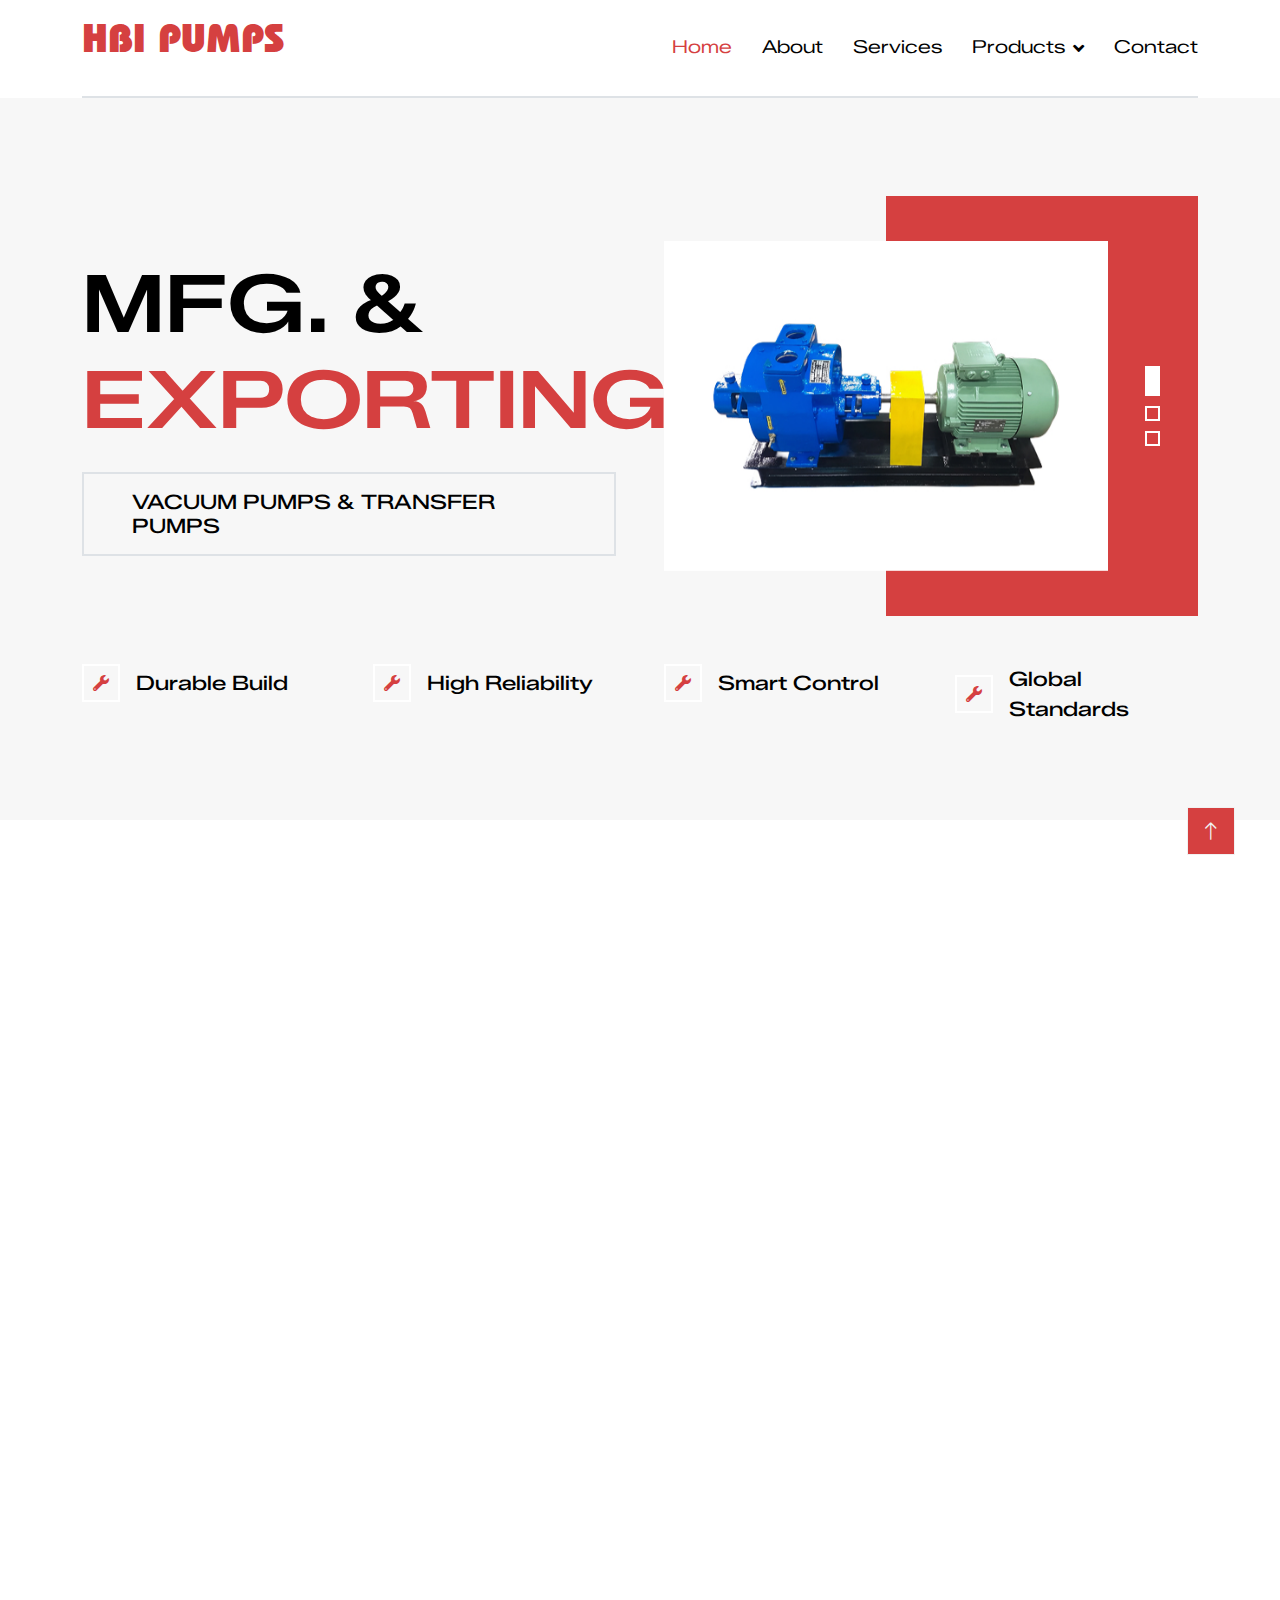
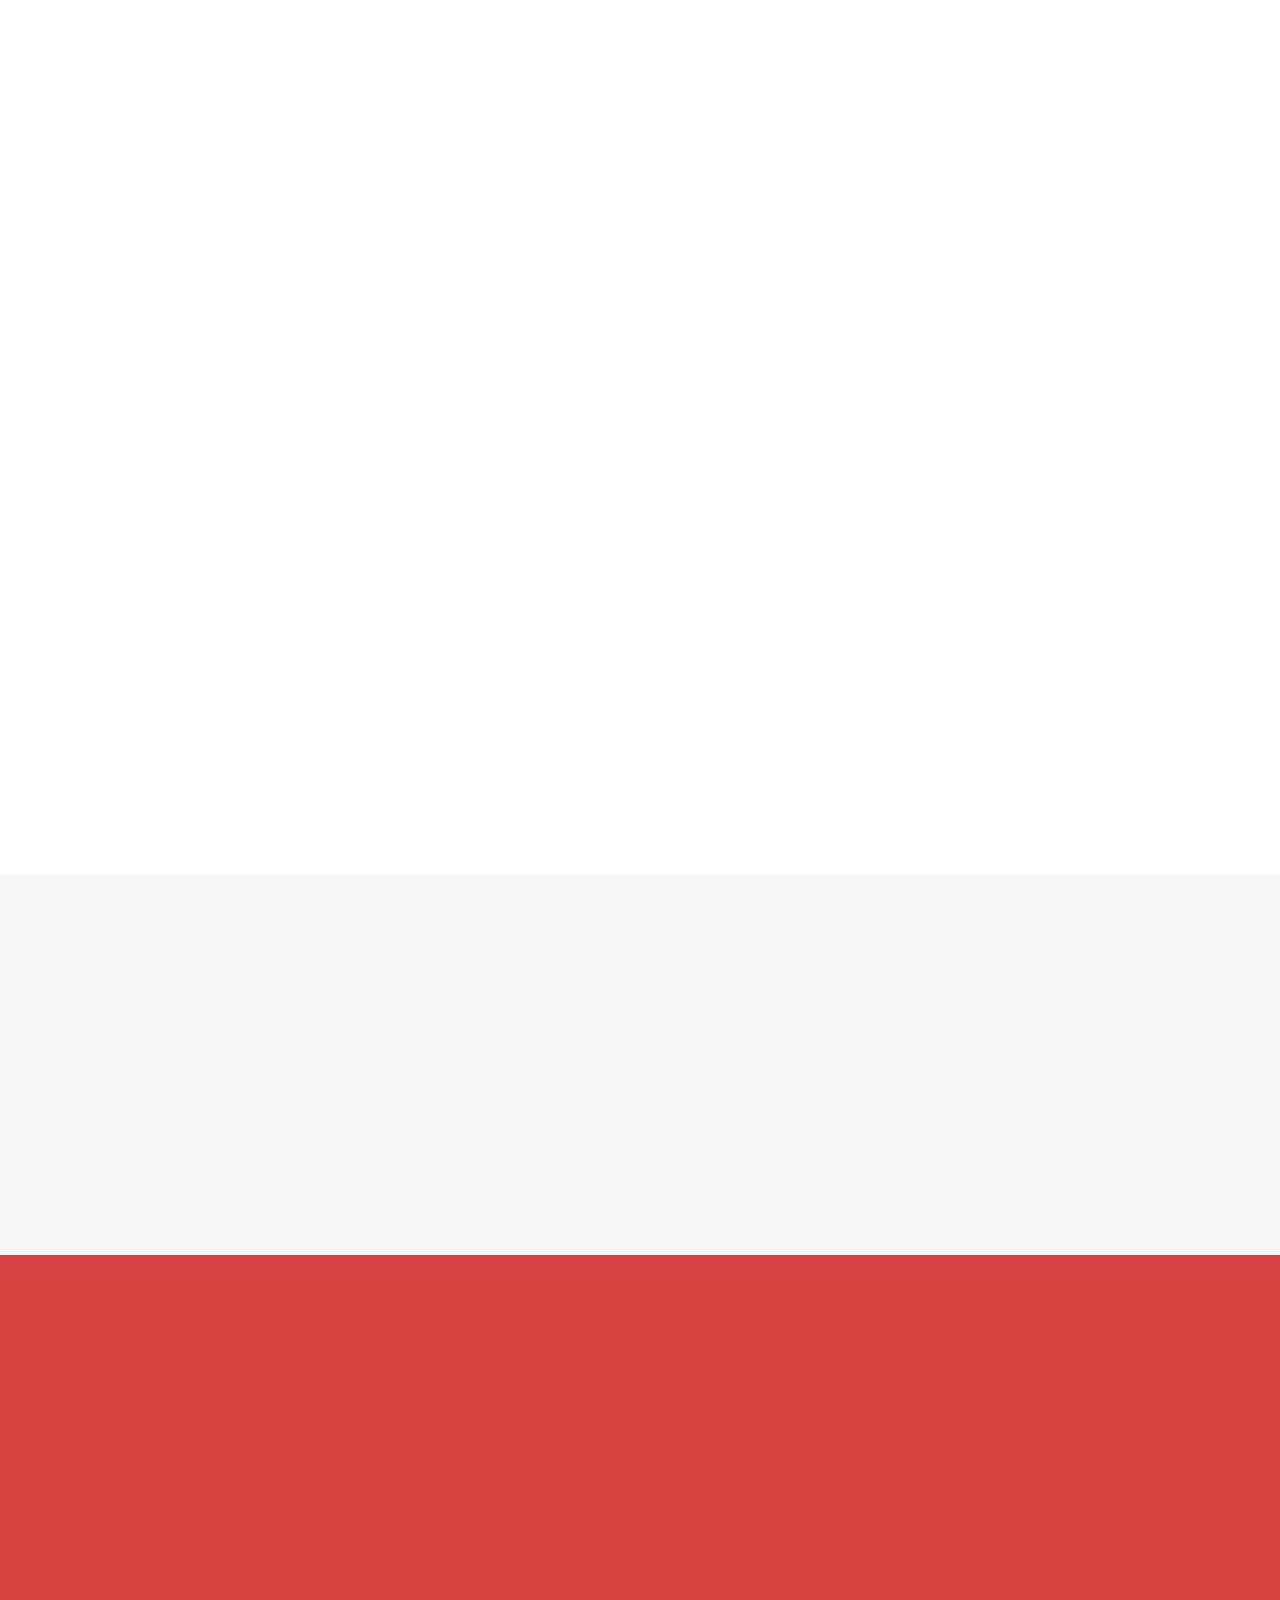
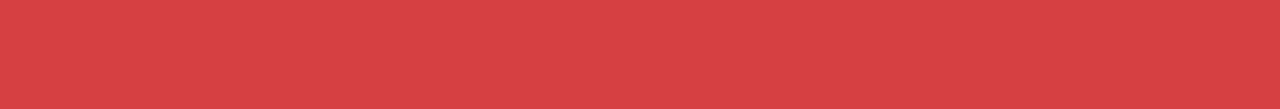
<file: index.html>
<!DOCTYPE html>
<html lang="en">
  <head>
    <meta charset="utf-8" />
    <title>HBI PUMPS</title>
    <meta content="width=device-width, initial-scale=1.0" name="viewport" />
    <meta content="" name="keywords" />
    <meta content="" name="description" />

    <!-- Favicon -->
    <link href="img/Icon.png" rel="icon" />

    <!-- Google Web Fonts -->
    <link rel="preconnect" href="https://fonts.googleapis.com">
    <link rel="preconnect" href="https://fonts.gstatic.com" crossorigin>
    <link href="https://fonts.googleapis.com/css2?family=Poppins:ital,wght@0,100;0,200;0,300;0,400;0,500;0,600;0,700;0,800;0,900;1,100;1,200;1,300;1,400;1,500;1,600;1,700;1,800;1,900&display=swap" rel="stylesheet">
    
    <link rel="preconnect" href="https://fonts.googleapis.com">
    <link rel="preconnect" href="https://fonts.gstatic.com" crossorigin>
    <link href="https://fonts.googleapis.com/css2?family=Zalando+Sans+Expanded:ital,wght@0,200..900;1,200..900&display=swap" rel="stylesheet">

    <!-- Icon Font Stylesheet -->
    <link
      href="https://cdnjs.cloudflare.com/ajax/libs/font-awesome/5.10.0/css/all.min.css"
      rel="stylesheet"
    />
    <link
      href="https://cdn.jsdelivr.net/npm/bootstrap-icons@1.4.1/font/bootstrap-icons.css"
      rel="stylesheet"
    />

    <!-- Libraries Stylesheet -->
    <link href="lib/animate/animate.min.css" rel="stylesheet" />
    <link href="lib/owlcarousel/assets/owl.carousel.min.css" rel="stylesheet" />

    <!-- Customized Bootstrap Stylesheet -->
    <link href="css/bootstrap.min.css" rel="stylesheet" />

    <!-- Template Stylesheet -->
    <link href="css/style.css" rel="stylesheet" />
  </head>

  <body>
    <!-- Spinner Start -->
    <div
      id="spinner"
      class="show bg-white position-fixed translate-middle w-100 vh-100 top-50 start-50 d-flex align-items-center justify-content-center"
    >
      <div
        class="spinner-grow text-primary"
        style="width: 3rem; height: 3rem"
        role="status"
      >
        <span class="sr-only">Loading...</span>
      </div>
    </div>
    <!-- Spinner End -->

    <!-- Navbar Start -->
    <div class="bg-white container-fluid sticky-top">
      <div class="container">
        <nav
          class="navbar navbar-expand-lg navbar-light border-bottom border-2"
        >
          <a href="index.html" class="navbar-brand">
            <h1 class="text-primary" style="font-family: BauhausStd Heavy; font-weight: 700;">HBI PUMPS</h1>
          </a>
          <button
            type="button"
            class="navbar-toggler ms-auto me-0"
            data-bs-toggle="collapse"
            data-bs-target="#navbarCollapse"
          >
            <span class="navbar-toggler-icon"></span>
          </button>
          <div class="collapse navbar-collapse" id="navbarCollapse">
            <div class="navbar-nav ms-auto">
              <a href="index.html" class="nav-item nav-link active">Home</a>
              <a href="about.html" class="nav-item nav-link">About</a>
              <a href="service.html" class="nav-item nav-link">Services</a>
              <div class="nav-item dropdown">
                <a
                  class="nav-link dropdown-toggle"
                  data-bs-toggle="dropdown"
                  >Products</a
                >
                <div class="dropdown-menu bg-light mt-2">
                  <a href="https://drive.google.com/file/d/1az7o4RyU9E9lIO2Jdh_KaBWOkDsqJls6/view?usp=sharing" class="dropdown-item">Vacuum Pumps</a>
                  <a href="https://drive.google.com/file/d/1az7o4RyU9E9lIO2Jdh_KaBWOkDsqJls6/view?usp=sharing" class="dropdown-item">Transfer Pumps</a>
                  <a href="https://drive.google.com/file/d/1az7o4RyU9E9lIO2Jdh_KaBWOkDsqJls6/view?usp=sharing" class="dropdown-item">Systems</a>
                </div>
              </div>
              <a href="contact.html" class="nav-item nav-link">Contact</a>
            </div>
          </div>
        </nav>
      </div>
    </div>
    <!-- Navbar End -->

    <!-- Hero Start -->
    <div class="container-fluid pb-5 hero-header bg-light mb-5">
      <div class="container py-5">
        <div class="row g-5 align-items-center mb-5">
          <div class="col-lg-6">
            <h1 class="display-1 mb-4 animated slideInRight" style="font-weight: 600;">
              MFG. & <span class="text-primary">EXPORTING</span>
            </h1>
            <h5
              class="d-inline-block border border-2 border-black py-3 px-5 mb-0 animated slideInRight"
            >
              VACUUM PUMPS & TRANSFER PUMPS
            </h5>
          </div>
          <div class="col-lg-6">
            <div class="owl-carousel header-carousel animated fadeIn">
              <img class="img-fluid" src="img/hero-slider-1.jpg" alt="" />
              <img class="img-fluid" src="img/hero-slider-2.jpg" alt="" />
              <img class="img-fluid" src="img/hero-slider-3.jpg" alt="" />
            </div>
          </div>
        </div>
        <div class="row g-5 animated fadeIn">
          <div class="col-md-6 col-lg-3">
            <div class="d-flex align-items-center">
              <div
                class="flex-shrink-0 btn-square border border-2 border-white me-3"
              >
                <i class="fa fa-wrench text-primary"></i>
              </div>
              <h5 class="lh-base mb-0">Durable Build</h5>
            </div>
          </div>
          <div class="col-md-6 col-lg-3">
            <div class="d-flex align-items-center">
              <div
                class="flex-shrink-0 btn-square border border-2 border-white me-3"
              >
                <i class="fa fa-wrench text-primary"></i>
              </div>
              <h5 class="lh-base mb-0">High Reliability</h5>
            </div>
          </div>
          <div class="col-md-6 col-lg-3">
            <div class="d-flex align-items-center">
              <div
                class="flex-shrink-0 btn-square border border-2 border-white me-3"
              >
                <i class="fa fa-wrench text-primary"></i>
              </div>
              <h5 class="lh-base mb-0">Smart Control</h5>
            </div>
          </div>
          <div class="col-md-6 col-lg-3">
            <div class="d-flex align-items-center">
              <div
                class="flex-shrink-0 btn-square border border-2 border-white me-3"
              >
                <i class="fa fa-wrench text-primary"></i>
              </div>
              <h5 class="lh-base mb-0">Global Standards</h5>
            </div>
          </div>
        </div>
      </div>
    </div>
    <!-- Hero End -->

    <!-- Feature Start -->
    <div class="container-fluid py-5">
      <div class="container">
        <div class="text-center wow fadeIn" data-wow-delay="0.1s">
          <h1 class="mb-5">
            Why
            <span class="text-primary bg-light px-2"
              >HBI?</span
            >
          </h1>
        </div>
        <div class="row g-5 align-items-center text-center">
          <div class="col-md-6 col-lg-4 wow fadeIn" data-wow-delay="0.1s">
            <i class="fa fa-calendar-alt fa-5x text-primary mb-4"></i>
            <h4>On-Time</h4>
            <p class="mb-0">
              We deliver pumps on schedule, meeting every project deadline.
            </p>
          </div>
          <div class="col-md-6 col-lg-4 wow fadeIn" data-wow-delay="0.3s">
            <i class="fa fa-tasks fa-5x text-primary mb-4"></i>
            <h4>Well-Organized</h4>
            <p class="mb-0">
              Streamlined process ensures smooth operations and zero confusion.
            </p>
          </div>
          <div class="col-md-6 col-lg-4 wow fadeIn" data-wow-delay="0.5s">
            <i class="fa fa-pencil-ruler fa-5x text-primary mb-4"></i>
            <h4>Custom Design</h4>
            <p class="mb-0">
              Tailor-made pumping solutions to perfectly match client requirements.
            </p>
          </div>
          <div class="col-md-6 col-lg-4 wow fadeIn" data-wow-delay="0.1s">
            <i class="fa fa-user fa-5x text-primary mb-4"></i>
            <h4>Expert Team</h4>
            <p class="mb-0">
              Skilled professionals dedicated to providing the best possible support.
            </p>
          </div>
          <div class="col-md-6 col-lg-4 wow fadeIn" data-wow-delay="0.3s">
            <i class="fa fa-hand-holding-usd fa-5x text-primary mb-4"></i>
            <h4>Cost Efficient</h4>
            <p class="mb-0">
              Affordable solutions without compromising on performance and quality.
            </p>
          </div>
          <div class="col-md-6 col-lg-4 wow fadeIn" data-wow-delay="0.5s">
            <i class="fa fa-check fa-5x text-primary mb-4"></i>
            <h4>Proven Quality</h4>
            <p class="mb-0">
              Each pump is tested to meet global performance standards.
            </p>
          </div>
        </div>
      </div>
    </div>
    <!-- Feature End -->

    <!-- Project Start -->
    <div class="container-fluid mt-5">
      <div class="container mt-5">
        <div class="row g-0">
          <div class="col-lg-5 wow fadeIn" data-wow-delay="0.1s">
            <div
              class="d-flex flex-column justify-content-center bg-primary h-100 p-5"
            >
              <h1 class="text-white mb-5">
                Top
                <span class="text-primary bg-light px-2"
                  >Products</span>
              </h1>
              <h4 class="text-white mb-0">
                <span class="display-1">6</span>/ 7
              </h4>
            </div>
          </div>
          <div class="col-lg-7">
            <div class="row g-0">
              <div class="col-md-6 col-lg-4 wow fadeIn" data-wow-delay="0.2s">
                <div class="project-item position-relative overflow-hidden">
                  <img class="img-fluid w-100" src="img/project-1.jpg" alt="" />
                  <a class="project-overlay text-decoration-none">
                    <h4 class="text-white">Single Stage Water Ring</h4>
                    <small class="text-white">Vacuum Pump</small>
                  </a>
                </div>
              </div>
              <div class="col-md-6 col-lg-4 wow fadeIn" data-wow-delay="0.3s">
                <div class="project-item position-relative overflow-hidden">
                  <img class="img-fluid w-100" src="img/project-2.jpg" alt="" />
                  <a class="project-overlay text-decoration-none">
                    <h4 class="text-white">Two Stage Water Ring</h4>
                    <small class="text-white">Vacuum Pump</small>
                  </a>
                </div>
              </div>
              <div class="col-md-6 col-lg-4 wow fadeIn" data-wow-delay="0.4s">
                <div class="project-item position-relative overflow-hidden">
                  <img class="img-fluid w-100" src="img/project-3.jpg" alt="" />
                  <a class="project-overlay text-decoration-none">
                    <h4 class="text-white">Oil Seal High</h4>
                    <small class="text-white">Vacuum Pump</small>
                  </a>
                </div>
              </div>
              <div class="col-md-6 col-lg-4 wow fadeIn" data-wow-delay="0.5s">
                <div class="project-item position-relative overflow-hidden">
                  <img class="img-fluid w-100" src="img/project-4.jpg" alt="" />
                  <a class="project-overlay text-decoration-none">
                    <h4 class="text-white">Monoblock</h4>
                    <small class="text-white">Vacuum Pump</small>
                  </a>
                </div>
              </div>
              <div class="col-md-6 col-lg-4 wow fadeIn" data-wow-delay="0.6s">
                <div class="project-item position-relative overflow-hidden">
                  <img class="img-fluid w-100" src="img/project-5.jpg" alt="" />
                  <a class="project-overlay text-decoration-none">
                    <h4 class="text-white">Rotary Lobe</h4>
                    <small class="text-white">Transfer Pump</small>
                  </a>
                </div>
              </div>
              <div class="col-md-6 col-lg-4 wow fadeIn" data-wow-delay="0.7s">
                <div class="project-item position-relative overflow-hidden">
                  <img class="img-fluid w-100" src="img/project-6.jpg" alt="" />
                  <a class="project-overlay text-decoration-none">
                    <h4 class="text-white">Metering / Dosing</h4>
                    <small class="text-white">Transfer Pump</small>
                  </a>
                </div>
              </div>
            </div>
          </div>
        </div>
      </div>
    </div>
    <!-- Project End -->


    <!-- Testimonial Start -->
    <div class="container-xxl py-5">
      <div class="container py-5">
        <div class="row justify-content-center">
          <div class="col-md-12 col-lg-9">
            <div
              class="owl-carousel testimonial-carousel wow fadeIn"
              data-wow-delay="0.2s"
            >
              <div class="testimonial-item">
                <div class="row g-5 align-items-center">
                  <div class="col-md-6">
                    <div class="testimonial-img">
                      <img
                        class="img-fluid"
                        src="img/testimonial-1.jpg"
                        alt=""
                      />
                    </div>
                  </div>
                  <div class="col-md-6">
                    <div class="testimonial-text pb-5 pb-md-0">
                      <h3>Trusted Partner</h3>
                      <p>
                        HBI PUMPS has been a reliable partner for our production units. Their timely delivery and consistent quality have helped us maintain uninterrupted operations.
                      </p>
                      <h5 class="mb-0"> Piramal Pharma Limited</h5>
                    </div>
                  </div>
                </div>
              </div>
              <div class="testimonial-item">
                <div class="row g-5 align-items-center">
                  <div class="col-md-6">
                    <div class="testimonial-img">
                      <img
                        class="img-fluid"
                        src="img/testimonial-2.jpg"
                        alt=""
                      />
                    </div>
                  </div>
                  <div class="col-md-6">
                    <div class="testimonial-text pb-5 pb-md-0">
                      <h3>Seamless Service</h3>
                      <p>
                        The installation process was smooth, and their team was very supportive. We appreciate the efficiency and professionalism they bring.
                      </p>
                      <h5 class="mb-0"> Himalaya Herbal Healthcare</h5>
                    </div>
                  </div>
                </div>
              </div>
              <div class="testimonial-item">
                <div class="row g-5 align-items-center">
                  <div class="col-md-6">
                    <div class="testimonial-img">
                      <img
                        class="img-fluid"
                        src="img/testimonial-3.jpg"
                        alt=""
                      />
                    </div>
                  </div>
                  <div class="col-md-6">
                    <div class="testimonial-text pb-5 pb-md-0">
                      <h3>Cost Savings</h3>
                      <p>
                        Switching to HBI PUMPS reduced our maintenance costs and improved overall productivity. Highly recommended!
                      </p>
                      <h5 class="mb-0"> KAIN Cosmeceuticals</h5>
                    </div>
                  </div>
                </div>
              </div>
            </div>
          </div>
        </div>
      </div>
    </div>
    <!-- Testimonial End -->

    <!-- Newsletter Start -->
    <div class="container-fluid bg-primary newsletter p-0">
      <div class="container p-0">
        <div class="row g-0 align-items-center">
          <div
            class="col-md-5 ps-lg-0 text-start wow fadeIn"
            data-wow-delay="0.2s"
          >
            <img class="img-fluid w-100" src="img/newsletter.jpg" alt="" />
          </div>
          <div
            class="col-md-7 py-5 newsletter-text wow fadeIn"
            data-wow-delay="0.5s"
          >
            <div class="p-5">
              <h1 class="mb-5">
                Subscribe
                <span class="text-primary bg-white px-2"
                  >Newsletter</span
                >
              </h1>
              <div class="position-relative w-100 mb-2">
                <input
                  class="form-control border-0 w-100 ps-4 pe-5"
                  type="text"
                  placeholder="Enter Your Email"
                  style="height: 60px"
                />
                <button
                  type="button"
                  class="btn shadow-none position-absolute top-0 end-0 mt-2 me-2"
                >
                  <i class="fa fa-paper-plane text-primary fs-4"></i>
                </button>
              </div>
              <p class="mb-0">The feature is currently under maintainance!</p>
            </div>
          </div>
        </div>
      </div>
    </div>
    <!-- Newsletter End -->

    <!-- Footer Start -->
    <div class="container-fluid bg-dark text-white-50 footer pt-5">
      <div class="container py-5">
        <div class="row g-5">
          <div class="col-md-6 col-lg-3 wow fadeIn" data-wow-delay="0.1s">
            <a href="index.html" class="d-inline-block mb-3">
              <h1 class="text-white" style="font-family: BauhausStd Heavy; font-weight: 700;">HBI PUMPS</h1>
            </a>
            <p class="mb-0">
              Manufacturers & Exporters of Vacuum & Transfer Pumps
            </p>
          </div>
          <div class="col-md-6 col-lg-3 wow fadeIn" data-wow-delay="0.3s">
            <h5 class="text-white mb-4">Get In Touch</h5>
            <p>
              <i class="fa fa-map-marker-alt me-3"></i>Wagle Industrial Estate, Thane, Maharashtra, India
            </p>
            <p><i class="fa fa-phone-alt me-3"></i>+91 80973 56484</p>
            <p><i class="fa fa-envelope me-3"></i>hbipump@gmail.com</p>
            <div class="d-flex pt-2">
              <a
                class="btn btn-outline-light btn-square border-2 me-2"
                href="https://twitter.com/"
                ><i class="fab fa-twitter"></i
              ></a>
              <a
                class="btn btn-outline-light btn-square border-2 me-2"
                href="https://facebook.com/"
                ><i class="fab fa-facebook-f"></i
              ></a>
              <a
                class="btn btn-outline-light btn-square border-2 me-2"
                href="https://linkedin.com/"
                ><i class="fab fa-linkedin-in"></i
              ></a>
            </div>
          </div>
          <div class="col-md-6 col-lg-3 wow fadeIn" data-wow-delay="0.5s">
            <h5 class="text-white mb-4">Navigation</h5>
            <a class="btn btn-link" href="index.html">Home</a>
            <a class="btn btn-link" href="about.html">About</a>
            <a class="btn btn-link" href="service.html">Services</a>
            <a class="btn btn-link" href="contact.html">Contact</a>
          </div>
          <div class="col-md-6 col-lg-3 wow fadeIn" data-wow-delay="0.7s">
            <h5 class="text-white mb-4">Products</h5>
            <a class="btn btn-link" href="https://drive.google.com/file/d/1az7o4RyU9E9lIO2Jdh_KaBWOkDsqJls6/view?usp=sharing">Vacuum Pumps</a>
            <a class="btn btn-link" href="https://drive.google.com/file/d/1az7o4RyU9E9lIO2Jdh_KaBWOkDsqJls6/view?usp=sharing">Transfer Pumps</a>
            <a class="btn btn-link" href="https://drive.google.com/file/d/1az7o4RyU9E9lIO2Jdh_KaBWOkDsqJls6/view?usp=sharing">Systems</a>
          </div>
        </div>
      </div>
      <div class="container wow fadeIn" data-wow-delay="0.1s">
        <div class="copyright">
          <div class="row">
            <div class="col-md-6 text-center text-md-start mb-3 mb-md-0">
              &copy; HBI PUMPS | All Right Reserved
            </div>
          </div>
        </div>
      </div>
    </div>
    <!-- Footer End -->

    <!-- Back to Top -->
    <a href="#!" class="btn btn-lg btn-primary btn-outline-light btn-lg-square back-to-top"
      ><i class="bi bi-arrow-up"></i
    ></a>

    <!-- JavaScript Libraries -->
    <script src="https://ajax.googleapis.com/ajax/libs/jquery/3.6.1/jquery.min.js"></script>
    <script src="https://cdn.jsdelivr.net/npm/bootstrap@5.0.0/dist/js/bootstrap.bundle.min.js"></script>
    <script src="lib/wow/wow.min.js"></script>
    <script src="lib/easing/easing.min.js"></script>
    <script src="lib/waypoints/waypoints.min.js"></script>
    <script src="lib/owlcarousel/owl.carousel.min.js"></script>

    <!-- Template Javascript -->
    <script src="js/main.js"></script>
  </body>
</html>
</file>
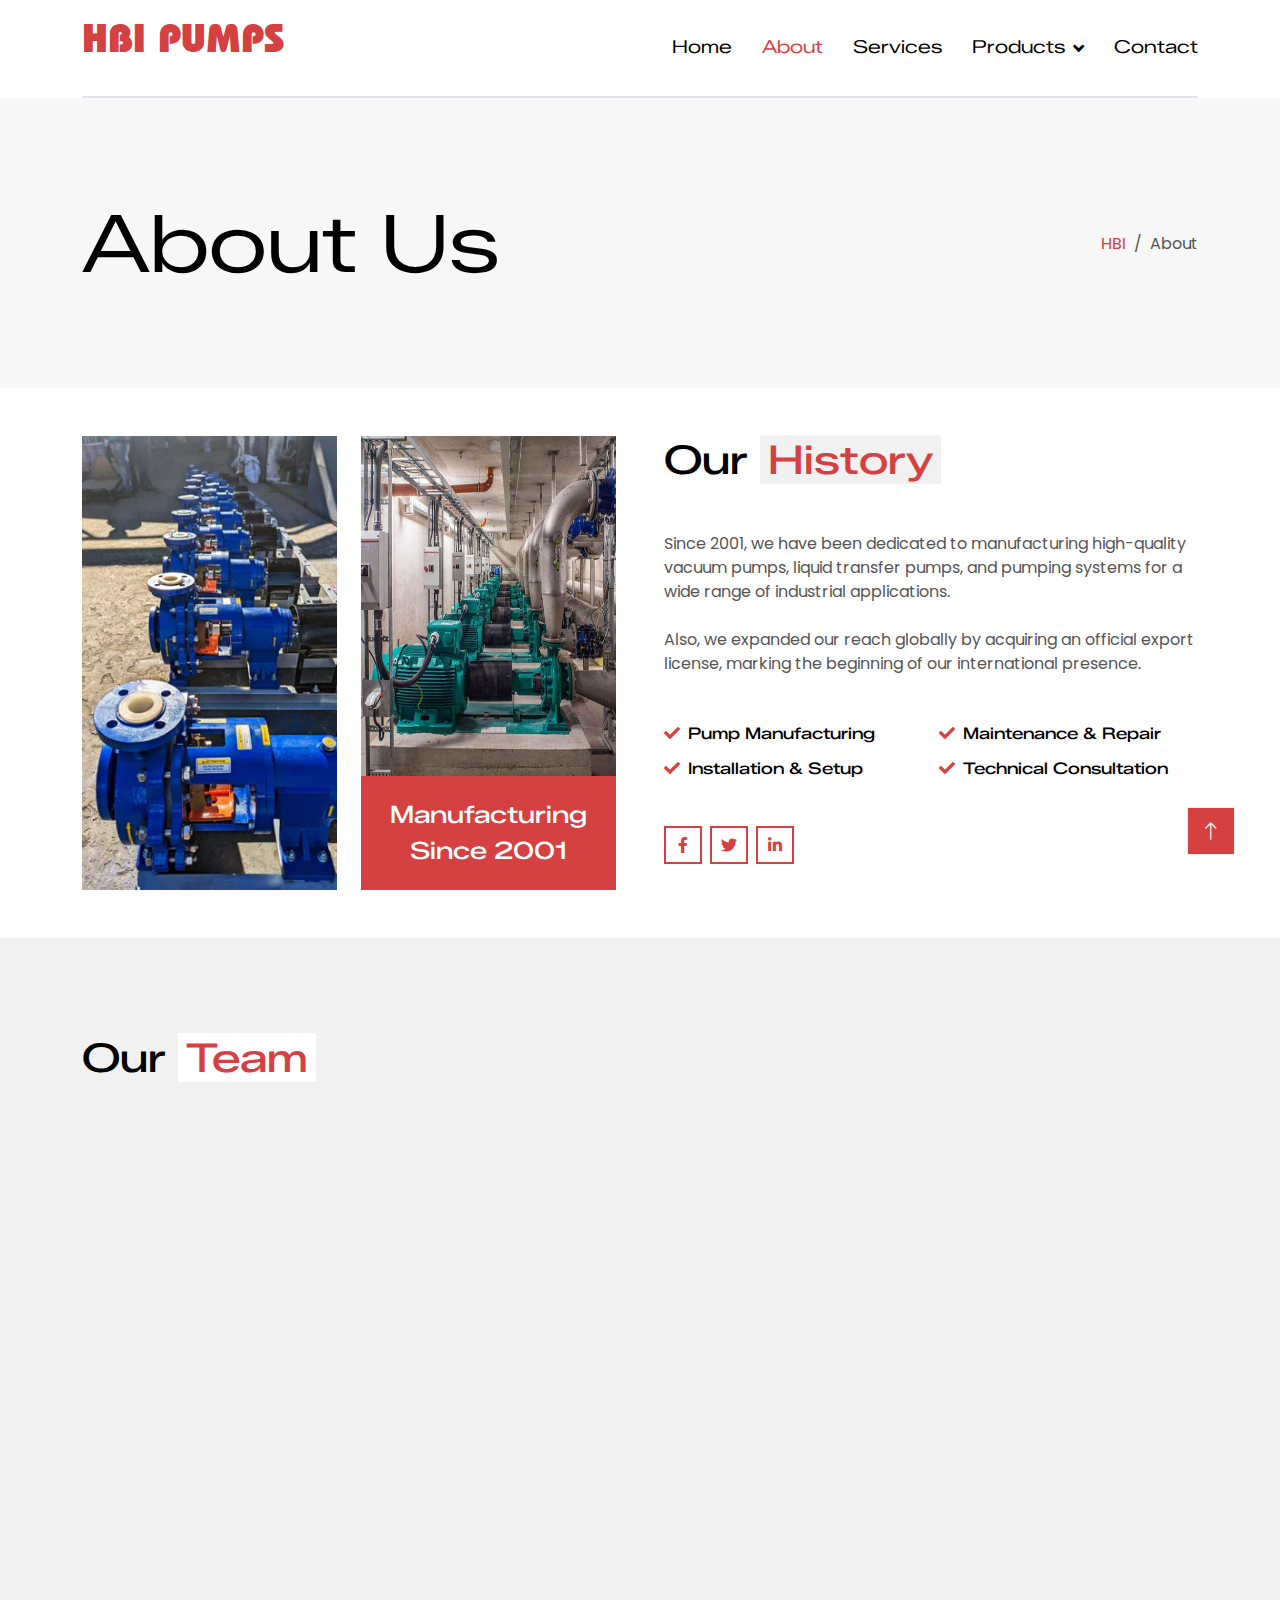
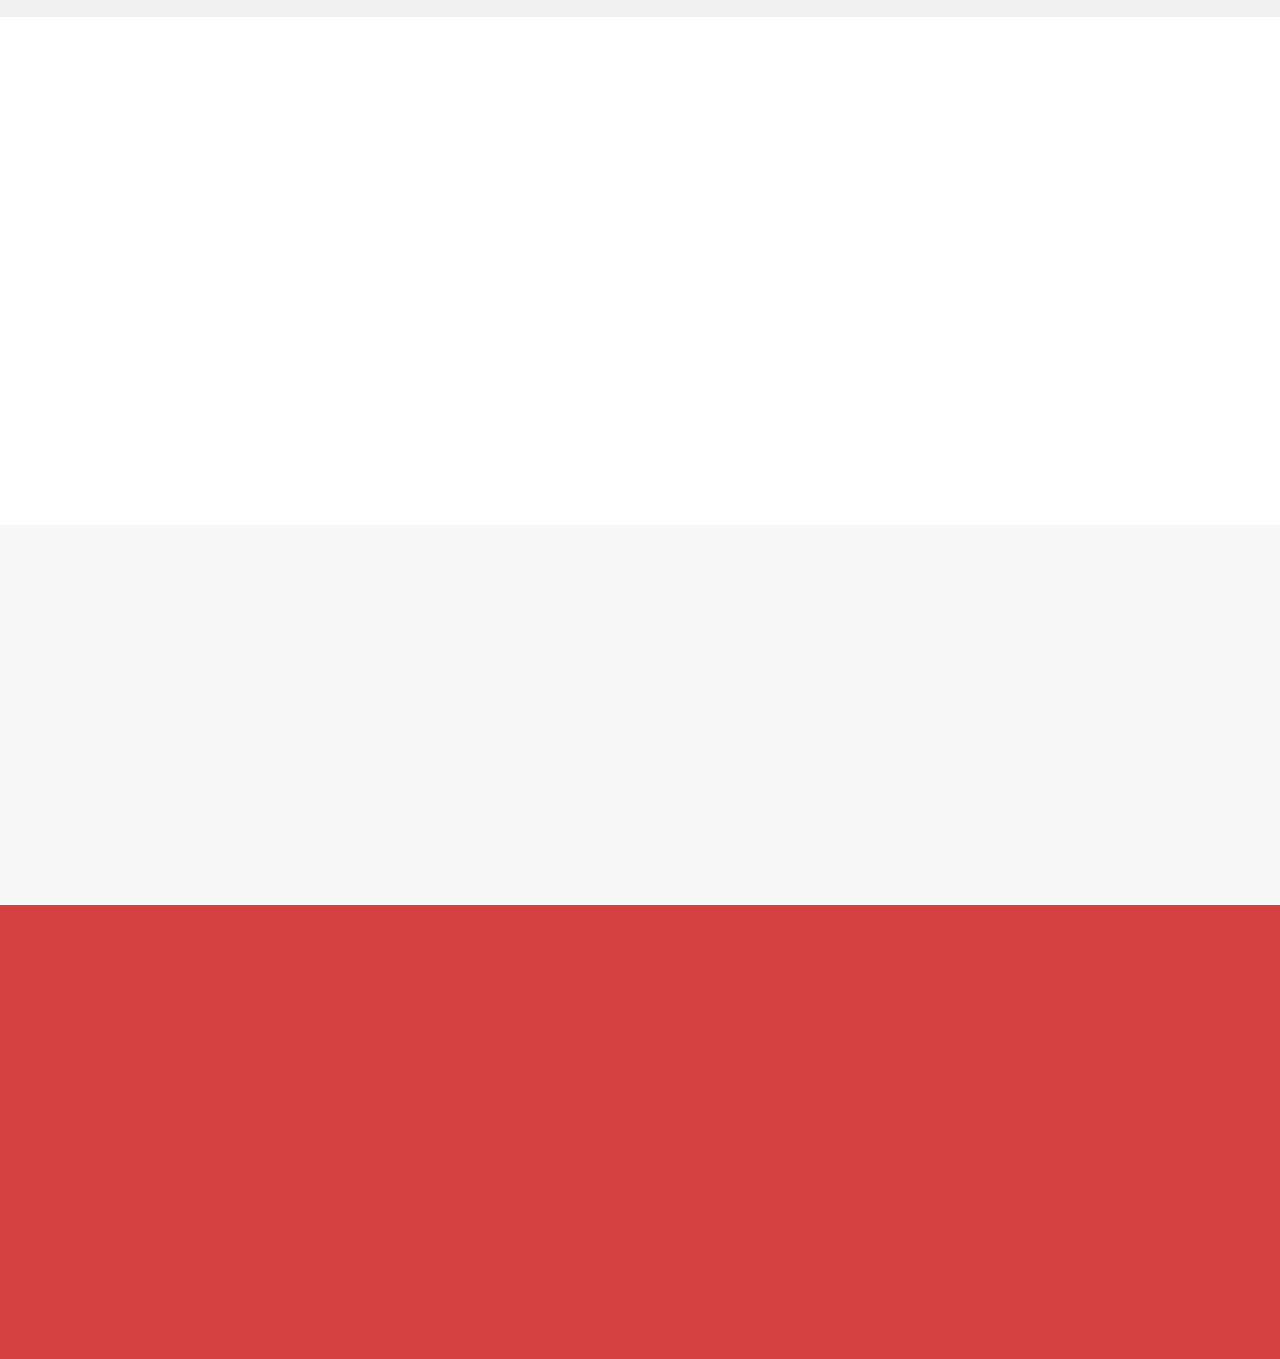
<file: about.html>
<!DOCTYPE html>
<html lang="en">

<head>
    <meta charset="utf-8">
    <title>About Us | HBI PUMPS</title>
    <meta content="width=device-width, initial-scale=1.0" name="viewport">
    <meta content="" name="keywords">
    <meta content="" name="description">

    <!-- Favicon -->
    <link href="img/Icon.png" rel="icon" />

    <!-- Google Web Fonts -->
    <link rel="preconnect" href="https://fonts.googleapis.com">
    <link rel="preconnect" href="https://fonts.gstatic.com" crossorigin>
    <link href="https://fonts.googleapis.com/css2?family=Poppins:ital,wght@0,100;0,200;0,300;0,400;0,500;0,600;0,700;0,800;0,900;1,100;1,200;1,300;1,400;1,500;1,600;1,700;1,800;1,900&display=swap" rel="stylesheet">
    
    <link rel="preconnect" href="https://fonts.googleapis.com">
    <link rel="preconnect" href="https://fonts.gstatic.com" crossorigin>
    <link href="https://fonts.googleapis.com/css2?family=Zalando+Sans+Expanded:ital,wght@0,200..900;1,200..900&display=swap" rel="stylesheet">

    <!-- Icon Font Stylesheet -->
    <link href="https://cdnjs.cloudflare.com/ajax/libs/font-awesome/5.10.0/css/all.min.css" rel="stylesheet">
    <link href="https://cdn.jsdelivr.net/npm/bootstrap-icons@1.4.1/font/bootstrap-icons.css" rel="stylesheet">

    <!-- Libraries Stylesheet -->
    <link href="lib/animate/animate.min.css" rel="stylesheet">
    <link href="lib/owlcarousel/assets/owl.carousel.min.css" rel="stylesheet">

    <!-- Customized Bootstrap Stylesheet -->
    <link href="css/bootstrap.min.css" rel="stylesheet">

    <!-- Template Stylesheet -->
    <link href="css/style.css" rel="stylesheet">
</head>

<body>
    <!-- Spinner Start -->
    <div id="spinner"
        class="show bg-white position-fixed translate-middle w-100 vh-100 top-50 start-50 d-flex align-items-center justify-content-center">
        <div class="spinner-grow text-primary" style="width: 3rem; height: 3rem;" role="status">
            <span class="sr-only">Loading...</span>
        </div>
    </div>
    <!-- Spinner End -->


    <!-- Navbar Start -->
    <div class="bg-white container-fluid sticky-top">
      <div class="container">
        <nav
          class="navbar navbar-expand-lg navbar-light border-bottom border-2"
        >
          <a href="index.html" class="navbar-brand">
            <h1 class="text-primary" style="font-family: BauhausStd Heavy; font-weight: 700;">HBI PUMPS</h1>
          </a>
          <button
            type="button"
            class="navbar-toggler ms-auto me-0"
            data-bs-toggle="collapse"
            data-bs-target="#navbarCollapse"
          >
            <span class="navbar-toggler-icon"></span>
          </button>
          <div class="collapse navbar-collapse" id="navbarCollapse">
            <div class="navbar-nav ms-auto">
              <a href="index.html" class="nav-item nav-link">Home</a>
              <a href="about.html" class="nav-item nav-link active">About</a>
              <a href="service.html" class="nav-item nav-link">Services</a>
              <div class="nav-item dropdown">
                <a
                  class="nav-link dropdown-toggle"
                  data-bs-toggle="dropdown"
                  >Products</a
                >
                <div class="dropdown-menu bg-light mt-2">
                  <a href="https://drive.google.com/file/d/1az7o4RyU9E9lIO2Jdh_KaBWOkDsqJls6/view?usp=sharing" class="dropdown-item">Vacuum Pumps</a>
                  <a href="https://drive.google.com/file/d/1az7o4RyU9E9lIO2Jdh_KaBWOkDsqJls6/view?usp=sharing" class="dropdown-item">Transfer Pumps</a>
                  <a href="https://drive.google.com/file/d/1az7o4RyU9E9lIO2Jdh_KaBWOkDsqJls6/view?usp=sharing" class="dropdown-item">Systems</a>
                </div>
              </div>
              <a href="contact.html" class="nav-item nav-link">Contact</a>
            </div>
          </div>
        </nav>
      </div>
    </div>
    <!-- Navbar End -->


    <!-- Hero Start -->
    <div class="container-fluid pb-5 bg-primary hero-header">
        <div class="container py-5">
            <div class="row g-3 align-items-center">
                <div class="col-lg-6 text-center text-lg-start">
                    <h1 class="display-1 mb-0 animated slideInLeft">About Us</h1>
                </div>
                <div class="col-lg-6 animated slideInRight">
                    <nav aria-label="breadcrumb">
                        <ol class="breadcrumb justify-content-center justify-content-lg-end mb-0">
                            <li class="breadcrumb-item"><a class="text-primary" href="index.html">HBI</a></li>
                            <li class="breadcrumb-item text-secondary active" aria-current="page">About</li>
                        </ol>
                    </nav>
                </div>
            </div>
        </div>
    </div>
    <!-- Hero End -->


    
    <!-- About Start -->
    <div class="container-fluid py-5">
      <div class="container">
        <div class="row g-5">
          <div class="col-lg-6">
            <div class="row">
              <div class="col-6 wow fadeIn" data-wow-delay="0.1s">
                <img class="img-fluid" src="img/about-1.jpg" alt="" />
              </div>
              <div class="col-6 wow fadeIn" data-wow-delay="0.3s">
                <img class="img-fluid h-75" src="img/about-2.jpg" alt="" />
                <div
                  class="h-25 d-flex align-items-center text-center bg-primary px-4"
                >
                  <h4 class="text-white lh-base mb-0">
                    Manufacturing Since 2001
                  </h4>
                </div>
              </div>
            </div>
          </div>
          <div class="col-lg-6 wow fadeIn" data-wow-delay="0.5s">
            <h1 class="mb-5">
              Our 
              <span class="text-primary bg-light px-2"
                >History</span
              >
            </h1>
            <p class="mb-4">
              Since 2001, we have been dedicated to manufacturing high-quality vacuum pumps, liquid transfer pumps, and pumping systems for a wide range of industrial applications.
            </p>
            <p class="mb-5">
              Also, we expanded our reach globally by acquiring an official export license, marking the beginning of our international presence.
            </p>
            <div class="row g-3">
              <div class="col-sm-6">
                <h6 class="mb-3">
                  <i class="fa fa-check text-primary me-2"></i>Pump Manufacturing
                </h6>
                <h6 class="mb-0">
                  <i class="fa fa-check text-primary me-2"></i>Installation & Setup
                </h6>
              </div>
              <div class="col-sm-6">
                <h6 class="mb-3">
                  <i class="fa fa-check text-primary me-2"></i>Maintenance & Repair
                </h6>
                <h6 class="mb-0">
                  <i class="fa fa-check text-primary me-2"></i>Technical Consultation
                </h6>
              </div>
            </div>
            <div class="d-flex align-items-center mt-5">
              <a
                class="btn btn-outline-primary btn-square border-2 me-2"
                href="https://facebook.com/"
                ><i class="fab fa-facebook-f"></i
              ></a>
              <a
                class="btn btn-outline-primary btn-square border-2 me-2"
                href="https://twitter.com/"
                ><i class="fab fa-twitter"></i
              ></a>
              <a class="btn btn-outline-primary btn-square border-2" href="https://linkedin.com/"
                ><i class="fab fa-linkedin-in"></i
              ></a>
            </div>
          </div>
        </div>
      </div>
    </div>
    <!-- About End -->

    <!-- Team Start -->
    <div class="container-fluid bg-light py-5">
      <div class="container py-5">
        <h1 class="mb-5">
          Our
          <span class="text-primary bg-white px-2"
            >Team</span>
        </h1>
        <div class="row g-4">
          <div class="col-md-6 col-lg-3 wow fadeIn" data-wow-delay="0.1s">
            <div class="team-item position-relative overflow-hidden">
              <img class="img-fluid w-100" src="img/team-1.jpg" alt="" />
              <div class="team-overlay">
                <small class="mb-2">Founder</small>
                <h4 class="lh-base text-light">Haresh J. Panchal</h4>
                <div class="d-flex justify-content-center">
                  <a
                    class="btn btn-outline-primary btn-sm-square border-2 me-2"
                    href="https://facebook.com/"
                  >
                    <i class="fab fa-facebook-f"></i>
                  </a>
                  <a
                    class="btn btn-outline-primary btn-sm-square border-2 me-2"
                    href="https://twitter.com/"
                  >
                    <i class="fab fa-twitter"></i>
                  </a>
                  <a
                    class="btn btn-outline-primary btn-sm-square border-2 me-2"
                    href="https://linkedin.com/"
                  >
                    <i class="fab fa-linkedin-in"></i>
                  </a>
                </div>
              </div>
            </div>
          </div>
          <div class="col-md-6 col-lg-3 wow fadeIn" data-wow-delay="0.3s">
            <div class="team-item position-relative overflow-hidden">
              <img class="img-fluid w-100" src="img/team-2.jpg" alt="" />
              <div class="team-overlay">
                <small class="mb-2">Founder</small>
                <h4 class="lh-base text-light">Bharat J. Panchal</h4>
                <div class="d-flex justify-content-center">
                  <a
                    class="btn btn-outline-primary btn-sm-square border-2 me-2"
                    href="https://facebook.com/"
                  >
                    <i class="fab fa-facebook-f"></i>
                  </a>
                  <a
                    class="btn btn-outline-primary btn-sm-square border-2 me-2"
                    href="https://twitter.com/"
                  >
                    <i class="fab fa-twitter"></i>
                  </a>

                  <a
                    class="btn btn-outline-primary btn-sm-square border-2 me-2"
                    href="https://linkedin.com/"
                  >
                    <i class="fab fa-linkedin-in"></i>
                  </a>
                </div>
              </div>
            </div>
          </div>
          
          
          </div>
        </div>
      </div>
    </div>
    <!-- Team End -->

    
    <!-- Testimonial Start -->
    <div class="container-xxl py-5">
      <div class="container py-5">
        <div class="row justify-content-center">
          <div class="col-md-12 col-lg-9">
            <div
              class="owl-carousel testimonial-carousel wow fadeIn"
              data-wow-delay="0.2s"
            >
              <div class="testimonial-item">
                <div class="row g-5 align-items-center">
                  <div class="col-md-6">
                    <div class="testimonial-img">
                      <img
                        class="img-fluid"
                        src="img/testimonial-1.jpg"
                        alt=""
                      />
                    </div>
                  </div>
                  <div class="col-md-6">
                    <div class="testimonial-text pb-5 pb-md-0">
                      <h3>Trusted Partner</h3>
                      <p>
                        HBI PUMPS has been a reliable partner for our production units. Their timely delivery and consistent quality have helped us maintain uninterrupted operations.
                      </p>
                      <h5 class="mb-0"> Piramal Pharma Limited</h5>
                    </div>
                  </div>
                </div>
              </div>
              <div class="testimonial-item">
                <div class="row g-5 align-items-center">
                  <div class="col-md-6">
                    <div class="testimonial-img">
                      <img
                        class="img-fluid"
                        src="img/testimonial-2.jpg"
                        alt=""
                      />
                    </div>
                  </div>
                  <div class="col-md-6">
                    <div class="testimonial-text pb-5 pb-md-0">
                      <h3>Seamless Service</h3>
                      <p>
                        The installation process was smooth, and their team was very supportive. We appreciate the efficiency and professionalism they bring.
                      </p>
                      <h5 class="mb-0"> Himalaya Herbal Healthcare</h5>
                    </div>
                  </div>
                </div>
              </div>
              <div class="testimonial-item">
                <div class="row g-5 align-items-center">
                  <div class="col-md-6">
                    <div class="testimonial-img">
                      <img
                        class="img-fluid"
                        src="img/testimonial-3.jpg"
                        alt=""
                      />
                    </div>
                  </div>
                  <div class="col-md-6">
                    <div class="testimonial-text pb-5 pb-md-0">
                      <h3>Cost Savings</h3>
                      <p>
                        Switching to HBI PUMPS reduced our maintenance costs and improved overall productivity. Highly recommended!
                      </p>
                      <h5 class="mb-0"> KAIN Cosmeceuticals</h5>
                    </div>
                  </div>
                </div>
              </div>
            </div>
          </div>
        </div>
      </div>
    </div>
    <!-- Testimonial End -->

    <!-- Newsletter Start -->
    <div class="container-fluid bg-primary newsletter p-0">
      <div class="container p-0">
        <div class="row g-0 align-items-center">
          <div
            class="col-md-5 ps-lg-0 text-start wow fadeIn"
            data-wow-delay="0.2s"
          >
            <img class="img-fluid w-100" src="img/newsletter.jpg" alt="" />
          </div>
          <div
            class="col-md-7 py-5 newsletter-text wow fadeIn"
            data-wow-delay="0.5s"
          >
            <div class="p-5">
              <h1 class="mb-5">
                Subscribe
                <span class="text-primary bg-white px-2"
                  >Newsletter</span
                >
              </h1>
              <div class="position-relative w-100 mb-2">
                <input
                  class="form-control border-0 w-100 ps-4 pe-5"
                  type="text"
                  placeholder="Enter Your Email"
                  style="height: 60px"
                />
                <button
                  type="button"
                  class="btn shadow-none position-absolute top-0 end-0 mt-2 me-2"
                >
                  <i class="fa fa-paper-plane text-primary fs-4"></i>
                </button>
              </div>
              <p class="mb-0">The feature is currently under maintainance!</p>
            </div>
          </div>
        </div>
      </div>
    </div>
    <!-- Newsletter End -->

    <!-- Footer Start -->
    <div class="container-fluid bg-dark text-white-50 footer pt-5">
      <div class="container py-5">
        <div class="row g-5">
          <div class="col-md-6 col-lg-3 wow fadeIn" data-wow-delay="0.1s">
            <a href="index.html" class="d-inline-block mb-3">
              <h1 class="text-white" style="font-family: BauhausStd Heavy; font-weight: 700;">HBI PUMPS</h1>
            </a>
            <p class="mb-0">
              Manufacturers & Exporters of Vacuum & Transfer Pumps
            </p>
          </div>
          <div class="col-md-6 col-lg-3 wow fadeIn" data-wow-delay="0.3s">
            <h5 class="text-white mb-4">Get In Touch</h5>
            <p>
              <i class="fa fa-map-marker-alt me-3"></i>Wagle Industrial Estate, Thane, Maharashtra, India
            </p>
            <p><i class="fa fa-phone-alt me-3"></i>+91 80973 56484</p>
            <p><i class="fa fa-envelope me-3"></i>hbipump@gmail.com</p>
            <div class="d-flex pt-2">
              <a
                class="btn btn-outline-light btn-square border-2 me-2"
                href="https://twitter.com/"
                ><i class="fab fa-twitter"></i
              ></a>
              <a
                class="btn btn-outline-light btn-square border-2 me-2"
                href="https://facebook.com/"
                ><i class="fab fa-facebook-f"></i
              ></a>
              <a
                class="btn btn-outline-light btn-square border-2 me-2"
                href="https://linkedin.com/"
                ><i class="fab fa-linkedin-in"></i
              ></a>
            </div>
          </div>
          <div class="col-md-6 col-lg-3 wow fadeIn" data-wow-delay="0.5s">
            <h5 class="text-white mb-4">Navigation</h5>
            <a class="btn btn-link" href="index.html">Home</a>
            <a class="btn btn-link" href="about.html">About</a>
            <a class="btn btn-link" href="service.html">Services</a>
            <a class="btn btn-link" href="contact.html">Contact</a>
          </div>
          <div class="col-md-6 col-lg-3 wow fadeIn" data-wow-delay="0.7s">
            <h5 class="text-white mb-4">Products</h5>
            <a class="btn btn-link" href="https://drive.google.com/file/d/1az7o4RyU9E9lIO2Jdh_KaBWOkDsqJls6/view?usp=sharing">Vacuum Pumps</a>
            <a class="btn btn-link" href="https://drive.google.com/file/d/1az7o4RyU9E9lIO2Jdh_KaBWOkDsqJls6/view?usp=sharing">Transfer Pumps</a>
            <a class="btn btn-link" href="https://drive.google.com/file/d/1az7o4RyU9E9lIO2Jdh_KaBWOkDsqJls6/view?usp=sharing">Systems</a>
          </div>
        </div>
      </div>
      <div class="container wow fadeIn" data-wow-delay="0.1s">
        <div class="copyright">
          <div class="row">
            <div class="col-md-6 text-center text-md-start mb-3 mb-md-0">
              &copy; HBI PUMPS | All Right Reserved
            </div>
          </div>
        </div>
      </div>
    </div>
    <!-- Footer End -->

    <!-- Back to Top -->
    <a href="#!" class="btn btn-lg btn-primary btn-outline-light btn-lg-square back-to-top"
      ><i class="bi bi-arrow-up"></i
    ></a>

    <!-- JavaScript Libraries -->
    <script src="https://ajax.googleapis.com/ajax/libs/jquery/3.6.1/jquery.min.js"></script>
    <script src="https://cdn.jsdelivr.net/npm/bootstrap@5.0.0/dist/js/bootstrap.bundle.min.js"></script>
    <script src="lib/wow/wow.min.js"></script>
    <script src="lib/easing/easing.min.js"></script>
    <script src="lib/waypoints/waypoints.min.js"></script>
    <script src="lib/owlcarousel/owl.carousel.min.js"></script>

    <!-- Template Javascript -->
    <script src="js/main.js"></script>
</body>

</html>
</file>
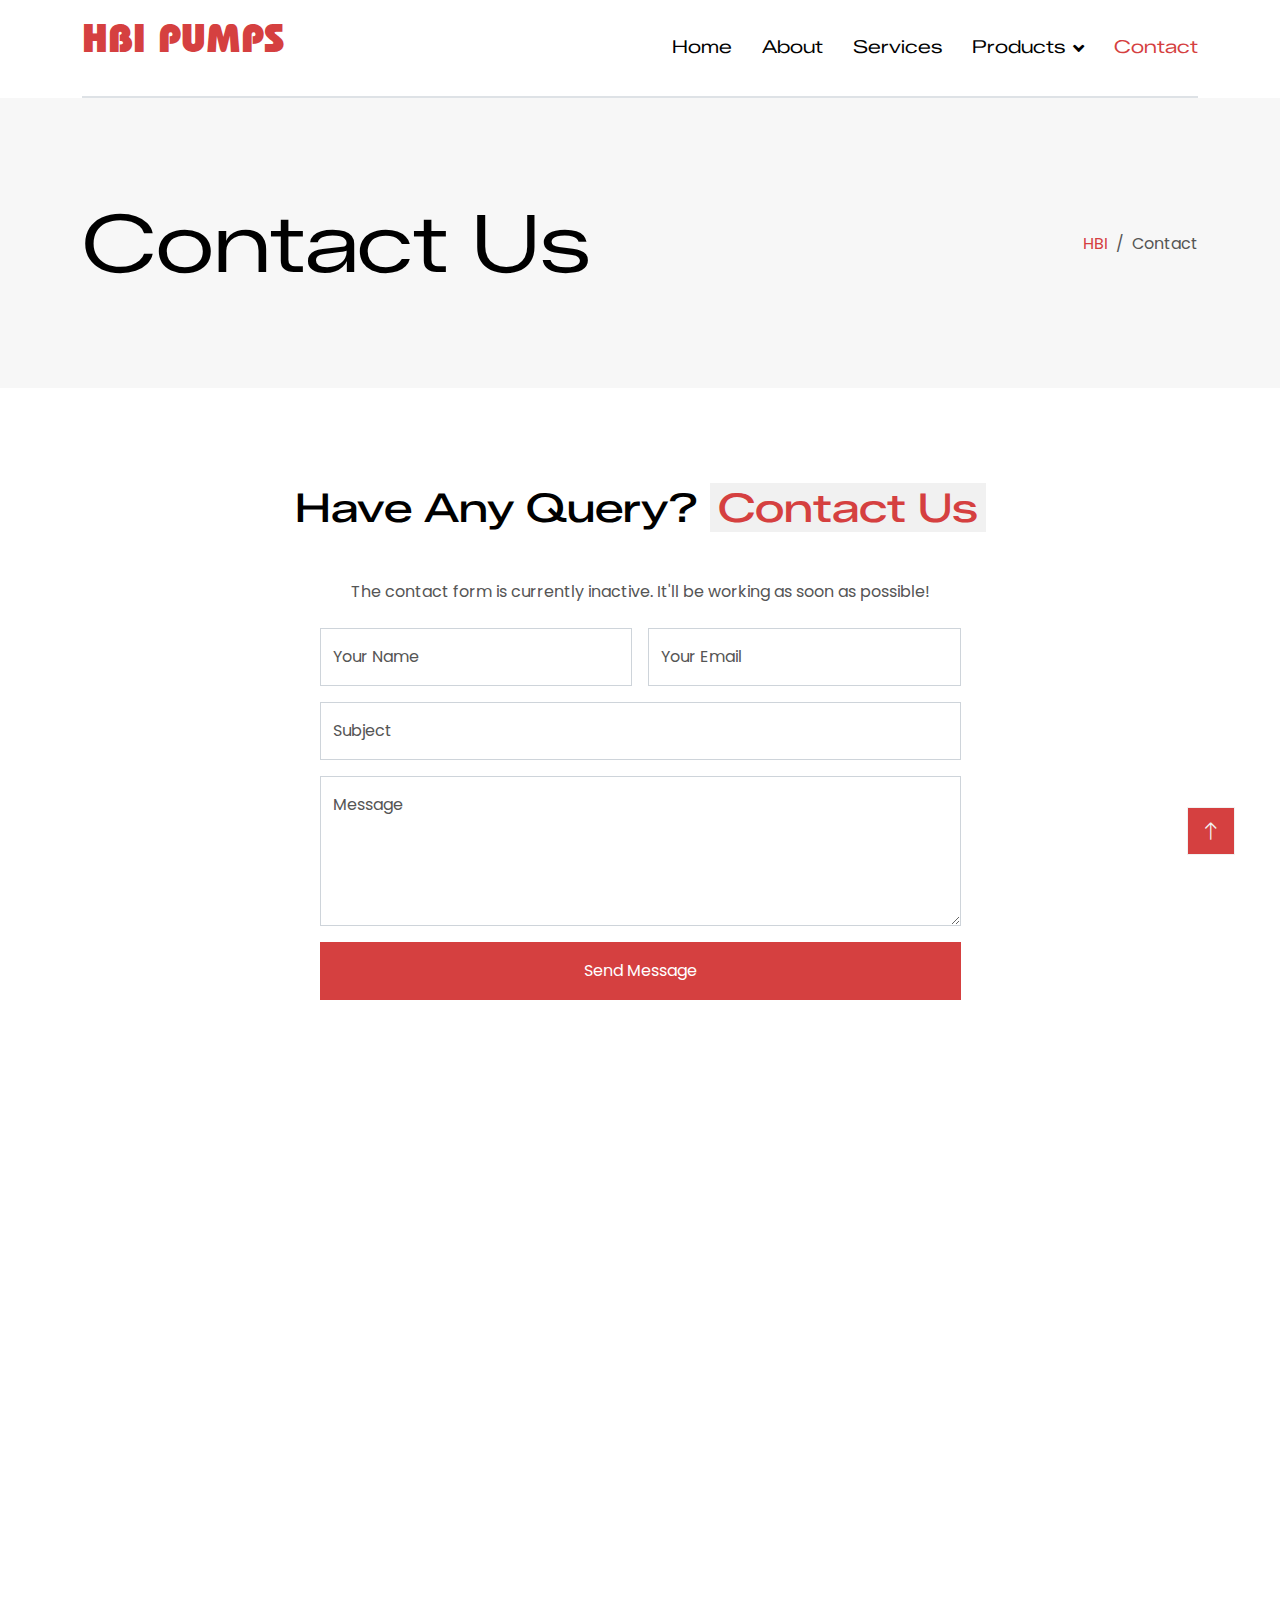
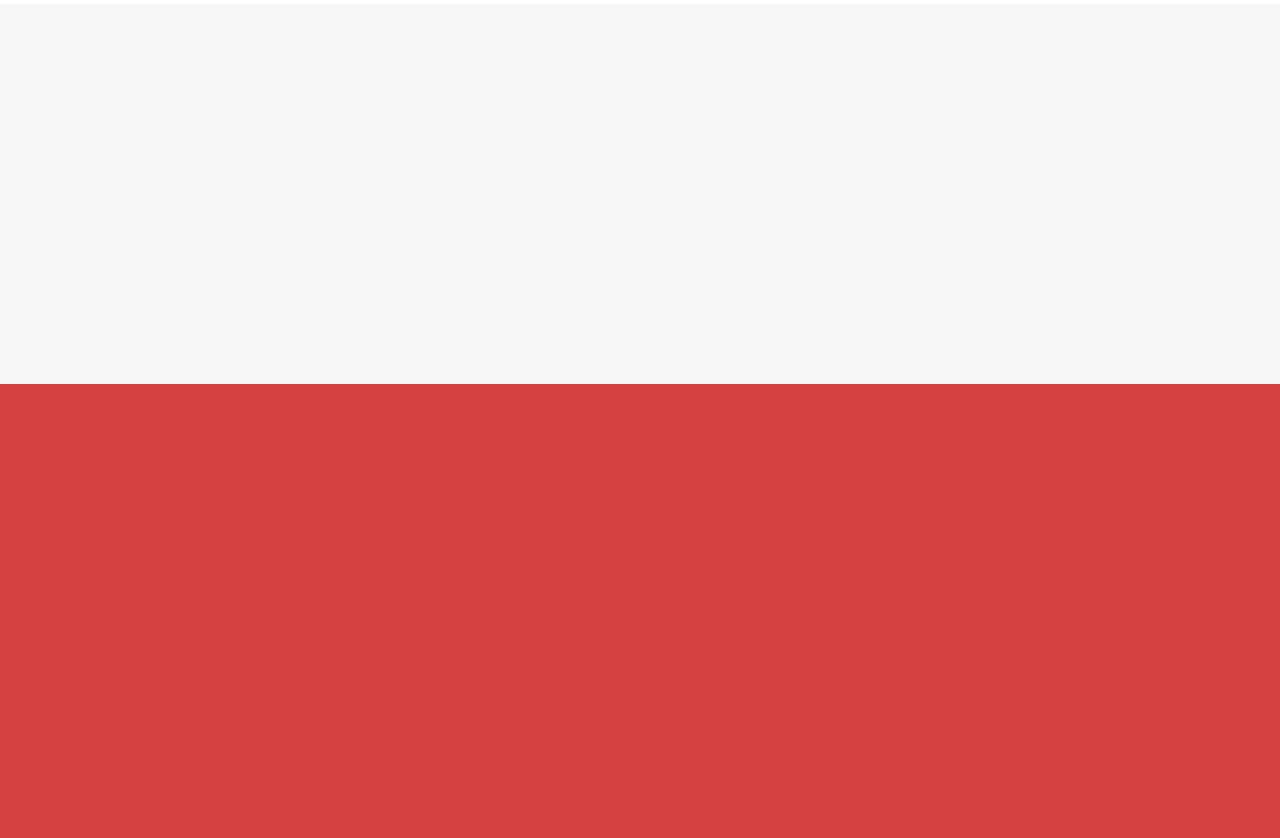
<file: contact.html>
<!DOCTYPE html>
<html lang="en">

<head>
    <meta charset="utf-8">
    <title>Contact | HBI PUMPS</title>
    <meta content="width=device-width, initial-scale=1.0" name="viewport">
    <meta content="" name="keywords">
    <meta content="" name="description">

    <!-- Favicon -->
    <link href="img/Icon.png" rel="icon" />

    <!-- Google Web Fonts -->
    <link rel="preconnect" href="https://fonts.googleapis.com">
    <link rel="preconnect" href="https://fonts.gstatic.com" crossorigin>
    <link href="https://fonts.googleapis.com/css2?family=Poppins:ital,wght@0,100;0,200;0,300;0,400;0,500;0,600;0,700;0,800;0,900;1,100;1,200;1,300;1,400;1,500;1,600;1,700;1,800;1,900&display=swap" rel="stylesheet">
    
    <link rel="preconnect" href="https://fonts.googleapis.com">
    <link rel="preconnect" href="https://fonts.gstatic.com" crossorigin>
    <link href="https://fonts.googleapis.com/css2?family=Zalando+Sans+Expanded:ital,wght@0,200..900;1,200..900&display=swap" rel="stylesheet">

    <!-- Icon Font Stylesheet -->
    <link href="https://cdnjs.cloudflare.com/ajax/libs/font-awesome/5.10.0/css/all.min.css" rel="stylesheet">
    <link href="https://cdn.jsdelivr.net/npm/bootstrap-icons@1.4.1/font/bootstrap-icons.css" rel="stylesheet">

    <!-- Libraries Stylesheet -->
    <link href="lib/animate/animate.min.css" rel="stylesheet">
    <link href="lib/owlcarousel/assets/owl.carousel.min.css" rel="stylesheet">

    <!-- Customized Bootstrap Stylesheet -->
    <link href="css/bootstrap.min.css" rel="stylesheet">

    <!-- Template Stylesheet -->
    <link href="css/style.css" rel="stylesheet">
</head>

<body>
    <!-- Spinner Start -->
    <div id="spinner"
        class="show bg-white position-fixed translate-middle w-100 vh-100 top-50 start-50 d-flex align-items-center justify-content-center">
        <div class="spinner-grow text-primary" style="width: 3rem; height: 3rem;" role="status">
            <span class="sr-only">Loading...</span>
        </div>
    </div>
    <!-- Spinner End -->


    <!-- Navbar Start -->
    <div class="bg-white container-fluid sticky-top">
      <div class="container">
        <nav
          class="navbar navbar-expand-lg navbar-light border-bottom border-2"
        >
          <a href="index.html" class="navbar-brand">
            <h1 class="text-primary" style="font-family: BauhausStd Heavy; font-weight: 700;">HBI PUMPS</h1>
          </a>
          <button
            type="button"
            class="navbar-toggler ms-auto me-0"
            data-bs-toggle="collapse"
            data-bs-target="#navbarCollapse"
          >
            <span class="navbar-toggler-icon"></span>
          </button>
          <div class="collapse navbar-collapse" id="navbarCollapse">
            <div class="navbar-nav ms-auto">
              <a href="index.html" class="nav-item nav-link">Home</a>
              <a href="about.html" class="nav-item nav-link">About</a>
              <a href="service.html" class="nav-item nav-link">Services</a>
              <div class="nav-item dropdown">
                <a
                  class="nav-link dropdown-toggle"
                  data-bs-toggle="dropdown"
                  >Products</a
                >
                <div class="dropdown-menu bg-light mt-2">
                  <a href="https://drive.google.com/file/d/1az7o4RyU9E9lIO2Jdh_KaBWOkDsqJls6/view?usp=sharing" class="dropdown-item">Vacuum Pumps</a>
                  <a href="https://drive.google.com/file/d/1az7o4RyU9E9lIO2Jdh_KaBWOkDsqJls6/view?usp=sharing" class="dropdown-item">Transfer Pumps</a>
                  <a href="https://drive.google.com/file/d/1az7o4RyU9E9lIO2Jdh_KaBWOkDsqJls6/view?usp=sharing" class="dropdown-item">Systems</a>
                </div>
              </div>
              <a href="contact.html" class="nav-item nav-link active">Contact</a>
            </div>
          </div>
        </nav>
      </div>
    </div>
    <!-- Navbar End -->


    <!-- Hero Start -->
    <div class="container-fluid pb-5 bg-primary hero-header">
        <div class="container py-5">
            <div class="row g-3 align-items-center">
                <div class="col-lg-6 text-center text-lg-start">
                    <h1 class="display-1 mb-0 animated slideInLeft">Contact Us</h1>
                </div>
                <div class="col-lg-6 animated slideInRight">
                    <nav aria-label="breadcrumb">
                        <ol class="breadcrumb justify-content-center justify-content-lg-end mb-0">
                            <li class="breadcrumb-item"><a class="text-primary" href="index.html">HBI</a></li>
                            <li class="breadcrumb-item text-secondary active" aria-current="page">Contact</li>
                        </ol>
                    </nav>
                </div>
            </div>
        </div>
    </div>
    <!-- Hero End -->


    <!-- Contact Start -->
    <div class="container-fluid py-5">
        <div class="container py-5">
            <div class="text-center wow fadeIn" data-wow-delay="0.1s">
                <h1 class="mb-5">Have Any Query? <span class="text-primary bg-light px-2">Contact
                        Us</span></h1>
            </div>
            <div class="row justify-content-center">
                <div class="col-lg-7">
                    <p class="text-center mb-4">The contact form is currently inactive. It'll be working as soon as possible!</p>
                    <div class="wow fadeIn" data-wow-delay="0.3s">
                        <form>
                            <div class="row g-3">
                                <div class="col-md-6">
                                    <div class="form-floating">
                                        <input type="text" class="form-control" id="name" placeholder="Your Name">
                                        <label for="name">Your Name</label>
                                    </div>
                                </div>
                                <div class="col-md-6">
                                    <div class="form-floating">
                                        <input type="email" class="form-control" id="email" placeholder="Your Email">
                                        <label for="email">Your Email</label>
                                    </div>
                                </div>
                                <div class="col-12">
                                    <div class="form-floating">
                                        <input type="text" class="form-control" id="subject" placeholder="Subject">
                                        <label for="subject">Subject</label>
                                    </div>
                                </div>
                                <div class="col-12">
                                    <div class="form-floating">
                                        <textarea class="form-control" placeholder="Leave a message here" id="message"
                                            style="height: 150px"></textarea>
                                        <label for="message">Message</label>
                                    </div>
                                </div>
                                <div class="col-12">
                                    <button class="btn btn-primary w-100 py-3" type="submit">Send Message</button>
                                </div>
                            </div>
                        </form>
                    </div>
                </div>
            </div>
        </div>
    </div>
    <!-- Contact End -->


    <!-- Testimonial Start -->
    <div class="container-xxl py-5">
      <div class="container py-5">
        <div class="row justify-content-center">
          <div class="col-md-12 col-lg-9">
            <div
              class="owl-carousel testimonial-carousel wow fadeIn"
              data-wow-delay="0.2s"
            >
              <div class="testimonial-item">
                <div class="row g-5 align-items-center">
                  <div class="col-md-6">
                    <div class="testimonial-img">
                      <img
                        class="img-fluid"
                        src="img/testimonial-1.jpg"
                        alt=""
                      />
                    </div>
                  </div>
                  <div class="col-md-6">
                    <div class="testimonial-text pb-5 pb-md-0">
                      <h3>Trusted Partner</h3>
                      <p>
                        HBI PUMPS has been a reliable partner for our production units. Their timely delivery and consistent quality have helped us maintain uninterrupted operations.
                      </p>
                      <h5 class="mb-0"> Piramal Pharma Limited</h5>
                    </div>
                  </div>
                </div>
              </div>
              <div class="testimonial-item">
                <div class="row g-5 align-items-center">
                  <div class="col-md-6">
                    <div class="testimonial-img">
                      <img
                        class="img-fluid"
                        src="img/testimonial-2.jpg"
                        alt=""
                      />
                    </div>
                  </div>
                  <div class="col-md-6">
                    <div class="testimonial-text pb-5 pb-md-0">
                      <h3>Seamless Service</h3>
                      <p>
                        The installation process was smooth, and their team was very supportive. We appreciate the efficiency and professionalism they bring.
                      </p>
                      <h5 class="mb-0"> Himalaya Herbal Healthcare</h5>
                    </div>
                  </div>
                </div>
              </div>
              <div class="testimonial-item">
                <div class="row g-5 align-items-center">
                  <div class="col-md-6">
                    <div class="testimonial-img">
                      <img
                        class="img-fluid"
                        src="img/testimonial-3.jpg"
                        alt=""
                      />
                    </div>
                  </div>
                  <div class="col-md-6">
                    <div class="testimonial-text pb-5 pb-md-0">
                      <h3>Cost Savings</h3>
                      <p>
                        Switching to HBI PUMPS reduced our maintenance costs and improved overall productivity. Highly recommended!
                      </p>
                      <h5 class="mb-0"> KAIN Cosmeceuticals</h5>
                    </div>
                  </div>
                </div>
              </div>
            </div>
          </div>
        </div>
      </div>
    </div>
    <!-- Testimonial End -->

    <!-- Newsletter Start -->
    <div class="container-fluid bg-primary newsletter p-0">
      <div class="container p-0">
        <div class="row g-0 align-items-center">
          <div
            class="col-md-5 ps-lg-0 text-start wow fadeIn"
            data-wow-delay="0.2s"
          >
            <img class="img-fluid w-100" src="img/newsletter.jpg" alt="" />
          </div>
          <div
            class="col-md-7 py-5 newsletter-text wow fadeIn"
            data-wow-delay="0.5s"
          >
            <div class="p-5">
              <h1 class="mb-5">
                Subscribe
                <span class="text-primary bg-white px-2"
                  >Newsletter</span
                >
              </h1>
              <div class="position-relative w-100 mb-2">
                <input
                  class="form-control border-0 w-100 ps-4 pe-5"
                  type="text"
                  placeholder="Enter Your Email"
                  style="height: 60px"
                />
                <button
                  type="button"
                  class="btn shadow-none position-absolute top-0 end-0 mt-2 me-2"
                >
                  <i class="fa fa-paper-plane text-primary fs-4"></i>
                </button>
              </div>
              <p class="mb-0">The feature is currently under maintainance!</p>
            </div>
          </div>
        </div>
      </div>
    </div>
    <!-- Newsletter End -->

    <!-- Footer Start -->
    <div class="container-fluid bg-dark text-white-50 footer pt-5">
      <div class="container py-5">
        <div class="row g-5">
          <div class="col-md-6 col-lg-3 wow fadeIn" data-wow-delay="0.1s">
            <a href="index.html" class="d-inline-block mb-3">
              <h1 class="text-white" style="font-family: BauhausStd Heavy; font-weight: 700;">HBI PUMPS</h1>
            </a>
            <p class="mb-0">
              Manufacturers & Exporters of Vacuum & Transfer Pumps
            </p>
          </div>
          <div class="col-md-6 col-lg-3 wow fadeIn" data-wow-delay="0.3s">
            <h5 class="text-white mb-4">Get In Touch</h5>
            <p>
              <i class="fa fa-map-marker-alt me-3"></i>Wagle Industrial Estate, Thane, Maharashtra, India
            </p>
            <p><i class="fa fa-phone-alt me-3"></i>+91 80973 56484</p>
            <p><i class="fa fa-envelope me-3"></i>hbipump@gmail.com</p>
            <div class="d-flex pt-2">
              <a
                class="btn btn-outline-light btn-square border-2 me-2"
                href="https://twitter.com/"
                ><i class="fab fa-twitter"></i
              ></a>
              <a
                class="btn btn-outline-light btn-square border-2 me-2"
                href="https://facebook.com/"
                ><i class="fab fa-facebook-f"></i
              ></a>
              <a
                class="btn btn-outline-light btn-square border-2 me-2"
                href="https://linkedin.com/"
                ><i class="fab fa-linkedin-in"></i
              ></a>
            </div>
          </div>
          <div class="col-md-6 col-lg-3 wow fadeIn" data-wow-delay="0.5s">
            <h5 class="text-white mb-4">Navigation</h5>
            <a class="btn btn-link" href="index.html">Home</a>
            <a class="btn btn-link" href="about.html">About</a>
            <a class="btn btn-link" href="service.html">Services</a>
            <a class="btn btn-link" href="contact.html">Contact</a>
          </div>
          <div class="col-md-6 col-lg-3 wow fadeIn" data-wow-delay="0.7s">
            <h5 class="text-white mb-4">Products</h5>
            <a class="btn btn-link" href="https://drive.google.com/file/d/1az7o4RyU9E9lIO2Jdh_KaBWOkDsqJls6/view?usp=sharing">Vacuum Pumps</a>
            <a class="btn btn-link" href="https://drive.google.com/file/d/1az7o4RyU9E9lIO2Jdh_KaBWOkDsqJls6/view?usp=sharing">Transfer Pumps</a>
            <a class="btn btn-link" href="https://drive.google.com/file/d/1az7o4RyU9E9lIO2Jdh_KaBWOkDsqJls6/view?usp=sharing">Systems</a>
          </div>
        </div>
      </div>
      <div class="container wow fadeIn" data-wow-delay="0.1s">
        <div class="copyright">
          <div class="row">
            <div class="col-md-6 text-center text-md-start mb-3 mb-md-0">
              &copy; HBI PUMPS | All Right Reserved
            </div>
          </div>
        </div>
      </div>
    </div>
    <!-- Footer End -->

    <!-- Back to Top -->
    <a href="#!" class="btn btn-lg btn-primary btn-outline-light btn-lg-square back-to-top"
      ><i class="bi bi-arrow-up"></i
    ></a>

    <!-- JavaScript Libraries -->
    <script src="https://ajax.googleapis.com/ajax/libs/jquery/3.6.1/jquery.min.js"></script>
    <script src="https://cdn.jsdelivr.net/npm/bootstrap@5.0.0/dist/js/bootstrap.bundle.min.js"></script>
    <script src="lib/wow/wow.min.js"></script>
    <script src="lib/easing/easing.min.js"></script>
    <script src="lib/waypoints/waypoints.min.js"></script>
    <script src="lib/owlcarousel/owl.carousel.min.js"></script>

    <!-- Template Javascript -->
    <script src="js/main.js"></script>
</body>

</html>
</file>
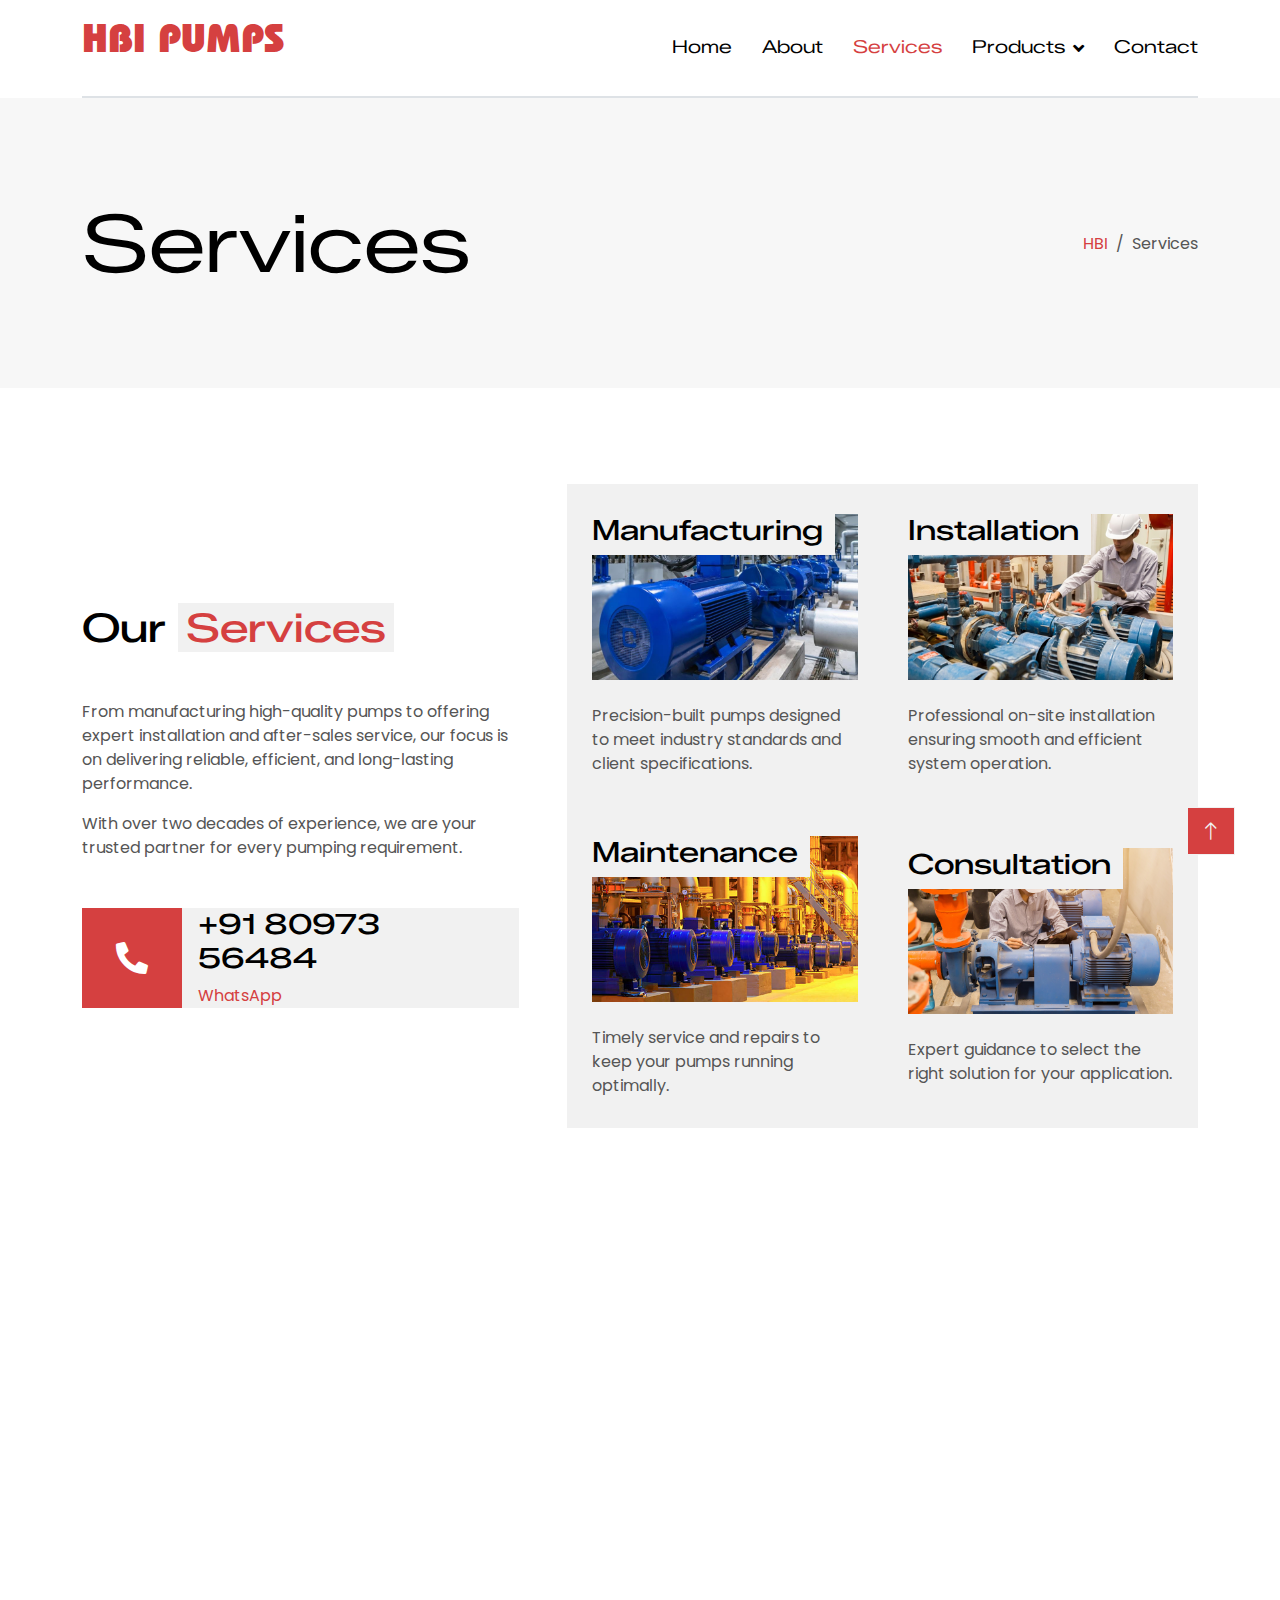
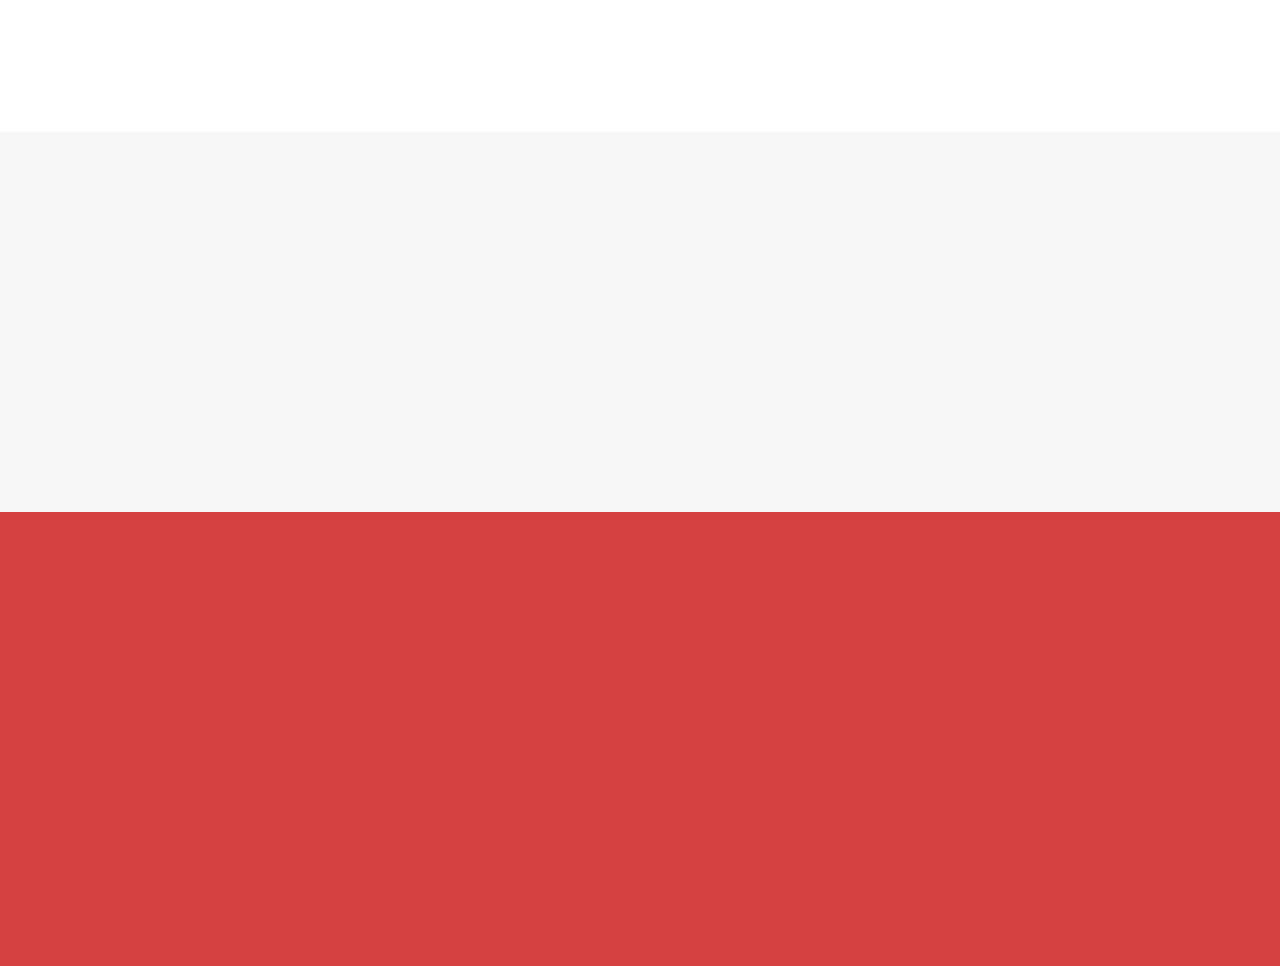
<file: service.html>
<!DOCTYPE html>
<html lang="en">

<head>
    <meta charset="utf-8">
    <title>Services | HBI PUMPS</title>
    <meta content="width=device-width, initial-scale=1.0" name="viewport">
    <meta content="" name="keywords">
    <meta content="" name="description">

    <!-- Favicon -->
    <link href="img/Icon.png" rel="icon" />

    <!-- Google Web Fonts -->
    <link rel="preconnect" href="https://fonts.googleapis.com">
    <link rel="preconnect" href="https://fonts.gstatic.com" crossorigin>
    <link href="https://fonts.googleapis.com/css2?family=Poppins:ital,wght@0,100;0,200;0,300;0,400;0,500;0,600;0,700;0,800;0,900;1,100;1,200;1,300;1,400;1,500;1,600;1,700;1,800;1,900&display=swap" rel="stylesheet">
    
    <link rel="preconnect" href="https://fonts.googleapis.com">
    <link rel="preconnect" href="https://fonts.gstatic.com" crossorigin>
    <link href="https://fonts.googleapis.com/css2?family=Zalando+Sans+Expanded:ital,wght@0,200..900;1,200..900&display=swap" rel="stylesheet">

    <!-- Icon Font Stylesheet -->
    <link href="https://cdnjs.cloudflare.com/ajax/libs/font-awesome/5.10.0/css/all.min.css" rel="stylesheet">
    <link href="https://cdn.jsdelivr.net/npm/bootstrap-icons@1.4.1/font/bootstrap-icons.css" rel="stylesheet">

    <!-- Libraries Stylesheet -->
    <link href="lib/animate/animate.min.css" rel="stylesheet">
    <link href="lib/owlcarousel/assets/owl.carousel.min.css" rel="stylesheet">

    <!-- Customized Bootstrap Stylesheet -->
    <link href="css/bootstrap.min.css" rel="stylesheet">

    <!-- Template Stylesheet -->
    <link href="css/style.css" rel="stylesheet">
</head>

<body>
    <!-- Spinner Start -->
    <div id="spinner"
        class="show bg-white position-fixed translate-middle w-100 vh-100 top-50 start-50 d-flex align-items-center justify-content-center">
        <div class="spinner-grow text-primary" style="width: 3rem; height: 3rem;" role="status">
            <span class="sr-only">Loading...</span>
        </div>
    </div>
    <!-- Spinner End -->


    <!-- Navbar Start -->
    <div class="bg-white container-fluid sticky-top">
      <div class="container">
        <nav
          class="navbar navbar-expand-lg navbar-light border-bottom border-2"
        >
          <a href="index.html" class="navbar-brand">
            <h1 class="text-primary" style="font-family: BauhausStd Heavy; font-weight: 700;">HBI PUMPS</h1>
          </a>
          <button
            type="button"
            class="navbar-toggler ms-auto me-0"
            data-bs-toggle="collapse"
            data-bs-target="#navbarCollapse"
          >
            <span class="navbar-toggler-icon"></span>
          </button>
          <div class="collapse navbar-collapse" id="navbarCollapse">
            <div class="navbar-nav ms-auto">
              <a href="index.html" class="nav-item nav-link">Home</a>
              <a href="about.html" class="nav-item nav-link">About</a>
              <a href="service.html" class="nav-item nav-link active">Services</a>
              <div class="nav-item dropdown">
                <a
                  class="nav-link dropdown-toggle"
                  data-bs-toggle="dropdown"
                  >Products</a
                >
                <div class="dropdown-menu bg-light mt-2">
                  <a href="https://drive.google.com/file/d/1az7o4RyU9E9lIO2Jdh_KaBWOkDsqJls6/view?usp=sharing" class="dropdown-item">Vacuum Pumps</a>
                  <a href="https://drive.google.com/file/d/1az7o4RyU9E9lIO2Jdh_KaBWOkDsqJls6/view?usp=sharing" class="dropdown-item">Transfer Pumps</a>
                  <a href="https://drive.google.com/file/d/1az7o4RyU9E9lIO2Jdh_KaBWOkDsqJls6/view?usp=sharing" class="dropdown-item">Systems</a>
                </div>
              </div>
              <a href="contact.html" class="nav-item nav-link">Contact</a>
            </div>
          </div>
        </nav>
      </div>
    </div>
    <!-- Navbar End -->


    <!-- Hero Start -->
    <div class="container-fluid pb-5 bg-primary hero-header">
        <div class="container py-5">
            <div class="row g-3 align-items-center">
                <div class="col-lg-6 text-center text-lg-start">
                    <h1 class="display-1 mb-0 animated slideInLeft">Services</h1>
                </div>
                <div class="col-lg-6 animated slideInRight">
                    <nav aria-label="breadcrumb">
                        <ol class="breadcrumb justify-content-center justify-content-lg-end mb-0">
                            <li class="breadcrumb-item"><a class="text-primary" href="index.html">HBI</a></li>
                            <li class="breadcrumb-item text-secondary active" aria-current="page">Services</li>
                        </ol>
                    </nav>
                </div>
            </div>
        </div>
    </div>
    <!-- Hero End -->


    <!-- Service Start -->
    <div class="container-fluid py-5">
      <div class="container py-5">
        <div class="row g-5 align-items-center">
          <div class="col-lg-5 wow fadeIn" data-wow-delay="0.1s">
            <h1 class="mb-5">
              Our
              <span class="text-primary bg-light px-2"
                >Services</span
              >
            </h1>
            <p>
                From manufacturing high-quality pumps to offering expert installation and after-sales service, our focus is on delivering reliable, efficient, and long-lasting performance.

            </p>
            <p class="mb-5">
              With over two decades of experience, we are your trusted partner for every pumping requirement.
            </p>
            <div class="d-flex align-items-center bg-light">
              <div
                class="btn-square flex-shrink-0 bg-primary"
                style="width: 100px; height: 100px"
              >
                <i class="fa fa-phone-alt fa-2x text-white"></i>
              </div>
              <div class="px-3">
                <h3><a class="text-dark" href="tel:+918097356484">+91 80973 56484</a></h3>
                <span><a href="https://wa.me/+918097356484">WhatsApp</a></span>
              </div>
              
            </div>

          </div>
          <div class="col-lg-7">
            <div class="row g-0">
              <div class="col-md-6 wow fadeIn" data-wow-delay="0.2s">
                <div
                  class="service-item h-100 d-flex flex-column justify-content-center bg-light"
                >
                  <a href="#!" class="service-img position-relative mb-4">
                    <img
                      class="img-fluid w-100"
                      src="img/service-1.jpg"
                      alt=""
                    />
                    <h3>Manufacturing</h3>
                  </a>
                  <p class="mb-0">
                    Precision-built pumps designed to meet industry standards and client specifications.
                  </p>
                </div>
              </div>
              <div class="col-md-6 wow fadeIn" data-wow-delay="0.4s">
                <div
                  class="service-item h-100 d-flex flex-column justify-content-center bg-light"
                >
                  <a href="#!" class="service-img position-relative mb-4">
                    <img
                      class="img-fluid w-100"
                      src="img/service-2.jpg"
                      alt=""
                    />
                    <h3>Installation</h3>
                  </a>
                  <p class="mb-0">
                    Professional on-site installation ensuring smooth and efficient system operation.
                  </p>
                </div>
              </div>
              <div class="col-md-6 wow fadeIn" data-wow-delay="0.6s">
                <div
                  class="service-item h-100 d-flex flex-column justify-content-center bg-light"
                >
                  <a href="#!" class="service-img position-relative mb-4">
                    <img
                      class="img-fluid w-100"
                      src="img/service-3.jpg"
                      alt=""
                    />
                    <h3>Maintenance</h3>
                  </a>
                  <p class="mb-0">
                    Timely service and repairs to keep your pumps running optimally.
                  </p>
                </div>
              </div>
              <div class="col-md-6 wow fadeIn" data-wow-delay="0.8s">
                <div
                  class="service-item h-100 d-flex flex-column justify-content-center bg-light"
                >
                  <a href="#!" class="service-img position-relative mb-4">
                    <img
                      class="img-fluid w-100"
                      src="img/service-4.jpg"
                      alt=""
                    />
                    <h3>Consultation</h3>
                  </a>
                  <p class="mb-0">
                    Expert guidance to select the right solution for your application.
                  </p>
                </div>
              </div>
            </div>
          </div>
        </div>
      </div>
    </div>
    <!-- Service End -->


    <!-- Testimonial Start -->
    <div class="container-xxl py-5">
      <div class="container py-5">
        <div class="row justify-content-center">
          <div class="col-md-12 col-lg-9">
            <div
              class="owl-carousel testimonial-carousel wow fadeIn"
              data-wow-delay="0.2s"
            >
              <div class="testimonial-item">
                <div class="row g-5 align-items-center">
                  <div class="col-md-6">
                    <div class="testimonial-img">
                      <img
                        class="img-fluid"
                        src="img/testimonial-1.jpg"
                        alt=""
                      />
                    </div>
                  </div>
                  <div class="col-md-6">
                    <div class="testimonial-text pb-5 pb-md-0">
                      <h3>Trusted Partner</h3>
                      <p>
                        HBI PUMPS has been a reliable partner for our production units. Their timely delivery and consistent quality have helped us maintain uninterrupted operations.
                      </p>
                      <h5 class="mb-0"> Piramal Pharma Limited</h5>
                    </div>
                  </div>
                </div>
              </div>
              <div class="testimonial-item">
                <div class="row g-5 align-items-center">
                  <div class="col-md-6">
                    <div class="testimonial-img">
                      <img
                        class="img-fluid"
                        src="img/testimonial-2.jpg"
                        alt=""
                      />
                    </div>
                  </div>
                  <div class="col-md-6">
                    <div class="testimonial-text pb-5 pb-md-0">
                      <h3>Seamless Service</h3>
                      <p>
                        The installation process was smooth, and their team was very supportive. We appreciate the efficiency and professionalism they bring.
                      </p>
                      <h5 class="mb-0"> Himalaya Herbal Healthcare</h5>
                    </div>
                  </div>
                </div>
              </div>
              <div class="testimonial-item">
                <div class="row g-5 align-items-center">
                  <div class="col-md-6">
                    <div class="testimonial-img">
                      <img
                        class="img-fluid"
                        src="img/testimonial-3.jpg"
                        alt=""
                      />
                    </div>
                  </div>
                  <div class="col-md-6">
                    <div class="testimonial-text pb-5 pb-md-0">
                      <h3>Cost Savings</h3>
                      <p>
                        Switching to HBI PUMPS reduced our maintenance costs and improved overall productivity. Highly recommended!
                      </p>
                      <h5 class="mb-0"> KAIN Cosmeceuticals</h5>
                    </div>
                  </div>
                </div>
              </div>
            </div>
          </div>
        </div>
      </div>
    </div>
    <!-- Testimonial End -->

    <!-- Newsletter Start -->
    <div class="container-fluid bg-primary newsletter p-0">
      <div class="container p-0">
        <div class="row g-0 align-items-center">
          <div
            class="col-md-5 ps-lg-0 text-start wow fadeIn"
            data-wow-delay="0.2s"
          >
            <img class="img-fluid w-100" src="img/newsletter.jpg" alt="" />
          </div>
          <div
            class="col-md-7 py-5 newsletter-text wow fadeIn"
            data-wow-delay="0.5s"
          >
            <div class="p-5">
              <h1 class="mb-5">
                Subscribe
                <span class="text-primary bg-white px-2"
                  >Newsletter</span
                >
              </h1>
              <div class="position-relative w-100 mb-2">
                <input
                  class="form-control border-0 w-100 ps-4 pe-5"
                  type="text"
                  placeholder="Enter Your Email"
                  style="height: 60px"
                />
                <button
                  type="button"
                  class="btn shadow-none position-absolute top-0 end-0 mt-2 me-2"
                >
                  <i class="fa fa-paper-plane text-primary fs-4"></i>
                </button>
              </div>
              <p class="mb-0">The feature is currently under maintainance!</p>
            </div>
          </div>
        </div>
      </div>
    </div>
    <!-- Newsletter End -->

    <!-- Footer Start -->
    <div class="container-fluid bg-dark text-white-50 footer pt-5">
      <div class="container py-5">
        <div class="row g-5">
          <div class="col-md-6 col-lg-3 wow fadeIn" data-wow-delay="0.1s">
            <a href="index.html" class="d-inline-block mb-3">
              <h1 class="text-white" style="font-family: BauhausStd Heavy; font-weight: 700;">HBI PUMPS</h1>
            </a>
            <p class="mb-0">
              Manufacturers & Exporters of Vacuum & Transfer Pumps
            </p>
          </div>
          <div class="col-md-6 col-lg-3 wow fadeIn" data-wow-delay="0.3s">
            <h5 class="text-white mb-4">Get In Touch</h5>
            <p>
              <i class="fa fa-map-marker-alt me-3"></i>Wagle Industrial Estate, Thane, Maharashtra, India
            </p>
            <p><i class="fa fa-phone-alt me-3"></i>+91 80973 56484</p>
            <p><i class="fa fa-envelope me-3"></i>hbipump@gmail.com</p>
            <div class="d-flex pt-2">
              <a
                class="btn btn-outline-light btn-square border-2 me-2"
                href="https://twitter.com/"
                ><i class="fab fa-twitter"></i
              ></a>
              <a
                class="btn btn-outline-light btn-square border-2 me-2"
                href="https://facebook.com/"
                ><i class="fab fa-facebook-f"></i
              ></a>
              <a
                class="btn btn-outline-light btn-square border-2 me-2"
                href="https://linkedin.com/"
                ><i class="fab fa-linkedin-in"></i
              ></a>
            </div>
          </div>
          <div class="col-md-6 col-lg-3 wow fadeIn" data-wow-delay="0.5s">
            <h5 class="text-white mb-4">Navigation</h5>
            <a class="btn btn-link" href="index.html">Home</a>
            <a class="btn btn-link" href="about.html">About</a>
            <a class="btn btn-link" href="service.html">Services</a>
            <a class="btn btn-link" href="contact.html">Contact</a>
          </div>
          <div class="col-md-6 col-lg-3 wow fadeIn" data-wow-delay="0.7s">
            <h5 class="text-white mb-4">Products</h5>
            <a class="btn btn-link" href="https://drive.google.com/file/d/1az7o4RyU9E9lIO2Jdh_KaBWOkDsqJls6/view?usp=sharing">Vacuum Pumps</a>
            <a class="btn btn-link" href="https://drive.google.com/file/d/1az7o4RyU9E9lIO2Jdh_KaBWOkDsqJls6/view?usp=sharing">Transfer Pumps</a>
            <a class="btn btn-link" href="https://drive.google.com/file/d/1az7o4RyU9E9lIO2Jdh_KaBWOkDsqJls6/view?usp=sharing">Systems</a>
          </div>
        </div>
      </div>
      <div class="container wow fadeIn" data-wow-delay="0.1s">
        <div class="copyright">
          <div class="row">
            <div class="col-md-6 text-center text-md-start mb-3 mb-md-0">
              &copy; HBI PUMPS | All Right Reserved
            </div>
          </div>
        </div>
      </div>
    </div>
    <!-- Footer End -->

    <!-- Back to Top -->
    <a href="#!" class="btn btn-lg btn-primary btn-outline-light btn-lg-square back-to-top"
      ><i class="bi bi-arrow-up"></i
    ></a>

    <!-- JavaScript Libraries -->
    <script src="https://ajax.googleapis.com/ajax/libs/jquery/3.6.1/jquery.min.js"></script>
    <script src="https://cdn.jsdelivr.net/npm/bootstrap@5.0.0/dist/js/bootstrap.bundle.min.js"></script>
    <script src="lib/wow/wow.min.js"></script>
    <script src="lib/easing/easing.min.js"></script>
    <script src="lib/waypoints/waypoints.min.js"></script>
    <script src="lib/owlcarousel/owl.carousel.min.js"></script>

    <!-- Template Javascript -->
    <script src="js/main.js"></script>
</body>

</html>
</file>
<file: css/style.css>
/********** Template CSS **********/


/*** Spinner ***/
#spinner {
    opacity: 0;
    visibility: hidden;
    transition: opacity .5s ease-out, visibility 0s linear .5s;
    z-index: 99999;
}

#spinner.show {
    transition: opacity .5s ease-out, visibility 0s linear 0s;
    visibility: visible;
    opacity: 1;
}

.back-to-top {
    position: fixed;
    display: none;
    right: 45px;
    bottom: 45px;
    z-index: 99;
}

/*** Button ***/
.btn {
    transition: .5s;
}

.btn-square {
    width: 38px;
    height: 38px;
}

.btn-sm-square {
    width: 32px;
    height: 32px;
}

.btn-lg-square {
    width: 48px;
    height: 48px;
}

.btn-square,
.btn-sm-square,
.btn-lg-square {
    padding: 0;
    display: flex;
    align-items: center;
    justify-content: center;
    font-weight: normal;
}


/*** Navbar ***/
.sticky-top {
    top: -150px;
    transition: .5s;
}

.navbar {
    padding: 15px 0;
    font-family: "Zalando Sans Expanded", sans-serif;
    font-size: 18px;
}

.navbar .navbar-nav .nav-link {
    margin-left: 30px;
    padding: 0;
    outline: none;
    color: var(--bs-dark);
}

.navbar .navbar-nav .nav-link:hover,
.navbar .navbar-nav .nav-link.active {
    color: var(--bs-primary)
}

.navbar .dropdown-toggle::after {
    border: none;
    content: "\f107";
    font-family: "Font Awesome 5 Free";
    font-weight: 900;
    vertical-align: middle;
    margin-left: 8px;
}

.navbar .dropdown-menu .dropdown-item:hover,
.navbar .dropdown-menu .dropdown-item.active {
    color: var(--bs-white);
    background: var(--bs-primary);
}

@media (max-width: 991.98px) {
    .navbar .navbar-nav .nav-link  {
        margin-left: 0;
        padding: 10px 0;
    }
}

@media (min-width: 992px) {
    .navbar .nav-item .dropdown-menu {
        display: block;
        border: none;
        margin-top: 0;
        top: 150%;
        opacity: 0;
        visibility: hidden;
        transition: .5s;
    }

    .navbar .nav-item:hover .dropdown-menu {
        top: 100%;
        visibility: visible;
        transition: .5s;
        opacity: 1;
    }
}


/*** Hero Header ***/
.hero-header {
    margin-top: -100px;
    padding-top: 150px;
    background: url(../img/hero-bg.jpg) top center no-repeat;
    background-size: cover;
}

.hero-header .breadcrumb-item+.breadcrumb-item::before {
    color: var(--light);
}

.header-carousel {
    position: relative;
    padding: 45px 90px 45px 0;
}

.header-carousel::before {
    position: absolute;
    content: "";
    top: 0;
    right: 0;
    width: calc(50% + 45px);
    height: 100%;
    background: var(--bs-primary);
    z-index: -1;
}

.header-carousel .owl-dots {
    position: absolute;
    top: 50%;
    right: 38px;
    transform: translateY(-50%);
    display: flex;
    flex-direction: column;
    align-items: center;
    justify-content: center;
}

.header-carousel .owl-dot {
    position: relative;
    display: inline-block;
    margin: 5px 0;
    width: 15px;
    height: 15px;
    border: 2px solid var(--bs-white);
    transition: .5s;
}

.header-carousel .owl-dot.active {
    height: 30px;
    background: var(--bs-white);
}


/*** About ***/
.about-img {
    position: relative;
    overflow: hidden;
}

.about-img::after {
    position: absolute;
    content: "";
    width: 100%;
    height: 100%;
    top: 0;
    left: 0;
    background: url(../img/bg-about-img.png) top left no-repeat;
    background-size: contain;
}


/*** Project ***/
.project-item img {
    transition: .5s;
}
  
.project-item:hover img {
    transform: scale(1.2);
}
  
.project-overlay {
    position: absolute;
    padding: 25px;
    width: 100%;
    height: 100%;
    top: 0;
    left: 0;
    display: flex;
    flex-direction: column;
    align-items: flex-start;
    justify-content: flex-end;
    background: linear-gradient(rgba(255, 255, 255, .1) 50%, var(--bs-dark));
    z-index: 1;
}


/*** Service ***/
.service-item {
    position: relative;
    padding: 30px 25px;
    transition: .5s;
}

.service-item.bg-primary:hover {
    background: var(--bs-light) !important;
}

.service-item.bg-primary p {
    color: var(--bs-light);
    transition: .5s;
}

.service-item.bg-primary:hover p {
    color: var(--bs-secondary);
}

.service-item.bg-light:hover {
    background: var(--bs-primary) !important;
}

.service-item.bg-light p {
    color: var(--bs-secondary);
    transition: .5s;
}

.service-item.bg-light:hover p {
    color: var(--bs-light);
}


.service-item .service-img h3 {
    position: absolute;
    top: 0;
    left: 0;
    padding: 0 12px 7px 0;
}

.service-item.bg-primary .service-img h3 {
    background: var(--bs-primary);
    color: var(--bs-white);
    transition: .5s;
}

.service-item.bg-primary:hover .service-img h3 {
    background: var(--bs-light);
    color: var(--bs-dark);
}

.service-item.bg-light .service-img h3 {
    background: var(--bs-light);
    color: var(--bs-dark);
    transition: .5s;
}

.service-item.bg-light:hover .service-img h3 {
    background: var(--bs-primary);
    color: var(--bs-white);
}


/*** Our Team ***/
.team-item img {
    transition: .5s;
}
  
.team-item:hover img {
    transform: scale(1.2);
}
  
.team-overlay {
    position: absolute;
    padding: 30px;
    width: 100%;
    height: 100%;
    top: 0;
    left: 0;
    display: flex;
    flex-direction: column;
    align-items: flex-start;
    justify-content: flex-end;
    background: linear-gradient(rgba(255, 255, 255, .1) 50%, var(--bs-dark));
    z-index: 1;
}

.team-overlay small {
    display: inline-block;
    padding: 3px 15px;
    color: var(--bs-white);
    background: var(--bs-primary);
}


/*** Testimonial ***/
.testimonial-img {
    position: relative;
    padding: 45px 0 45px 90px;
}

.testimonial-img::before {
    position: absolute;
    content: "";
    top: 0;
    left: 0;
    width: calc(50% + 45px);
    height: 100%;
    background: var(--bs-primary);
    z-index: -1;
}

.testimonial-text h5 {
    position: relative;
    padding-left: 45px;
}

.testimonial-text h5::before {
    position: absolute;
    content: "";
    top: 50%;
    left: 0;
    transform: translateY(-50%);
    width: 40px;
    height: 2px;
    background: var(--bs-primary);
}

.testimonial-carousel .owl-dots {
    position: absolute;
    height: 17px;
    bottom: 0;
    right: 0;
    left: auto;
}

.testimonial-carousel .owl-dot {
    position: relative;
    display: inline-block;
    margin-left: 10px;
    width: 15px;
    height: 15px;
    background: var(--bs-white);
    border: 2px solid var(--bs-primary);
    transition: .5s;
}

.testimonial-carousel .owl-dot.active {
    width: 30px;
    background: var(--bs-primary);
}

@media (max-width: 768px) {
    .testimonial-carousel .owl-dots {
        left: 0;
        right: auto;
    }

    .testimonial-carousel .owl-dot {
        margin-right: 10px;
        margin-left: 0;
    }
}


/*** Newsletter ***/
.newsletter {
    background: url(../img/hero-bg.jpg) bottom right no-repeat;
    background-size: cover;
}

@media (min-width: 992px) {
    .newsletter .container {
        max-width: 100% !important;
    }

    .newsletter .newsletter-text  {
        padding-right: calc(((100% - 960px) / 2) + .75rem);
    }
}

@media (min-width: 1200px) {
    .newsletter .newsletter-text  {
        padding-right: calc(((100% - 1140px) / 2) + .75rem);
    }
}

@media (min-width: 1400px) {
    .newsletter .newsletter-text  {
        padding-right: calc(((100% - 1320px) / 2) + .75rem);
    }
}


/*** Footer ***/
.footer .btn.btn-link {
    display: block;
    margin-bottom: 10px;
    padding: 0;
    text-align: left;
    color: rgba(255,255,255,.5);
    font-weight: normal;
    transition: .3s;
}

.footer .btn.btn-link:hover {
    color: var(--bs-white);
    letter-spacing: 1px;
    box-shadow: none;
}

.footer .btn.btn-link::before {
    position: relative;
    content: "\f105";
    font-family: "Font Awesome 5 Free";
    font-weight: 900;
    margin-right: 10px;
}

.footer .copyright {
    padding: 25px 0;
    font-size: 14px;
    border-top: 1px solid rgba(256, 256, 256, .1);
}

.footer .copyright a {
    color: rgba(255,255,255,.5);
}

.footer .copyright a:hover {
    color: var(--bs-white);
}

.footer .footer-menu a {
    margin-right: 15px;
    padding-right: 15px;
    border-right: 1px solid rgba(255, 255, 255, .1);
}

.footer .footer-menu a:last-child {
    margin-right: 0;
    padding-right: 0;
    border-right: none;
}
</file>
